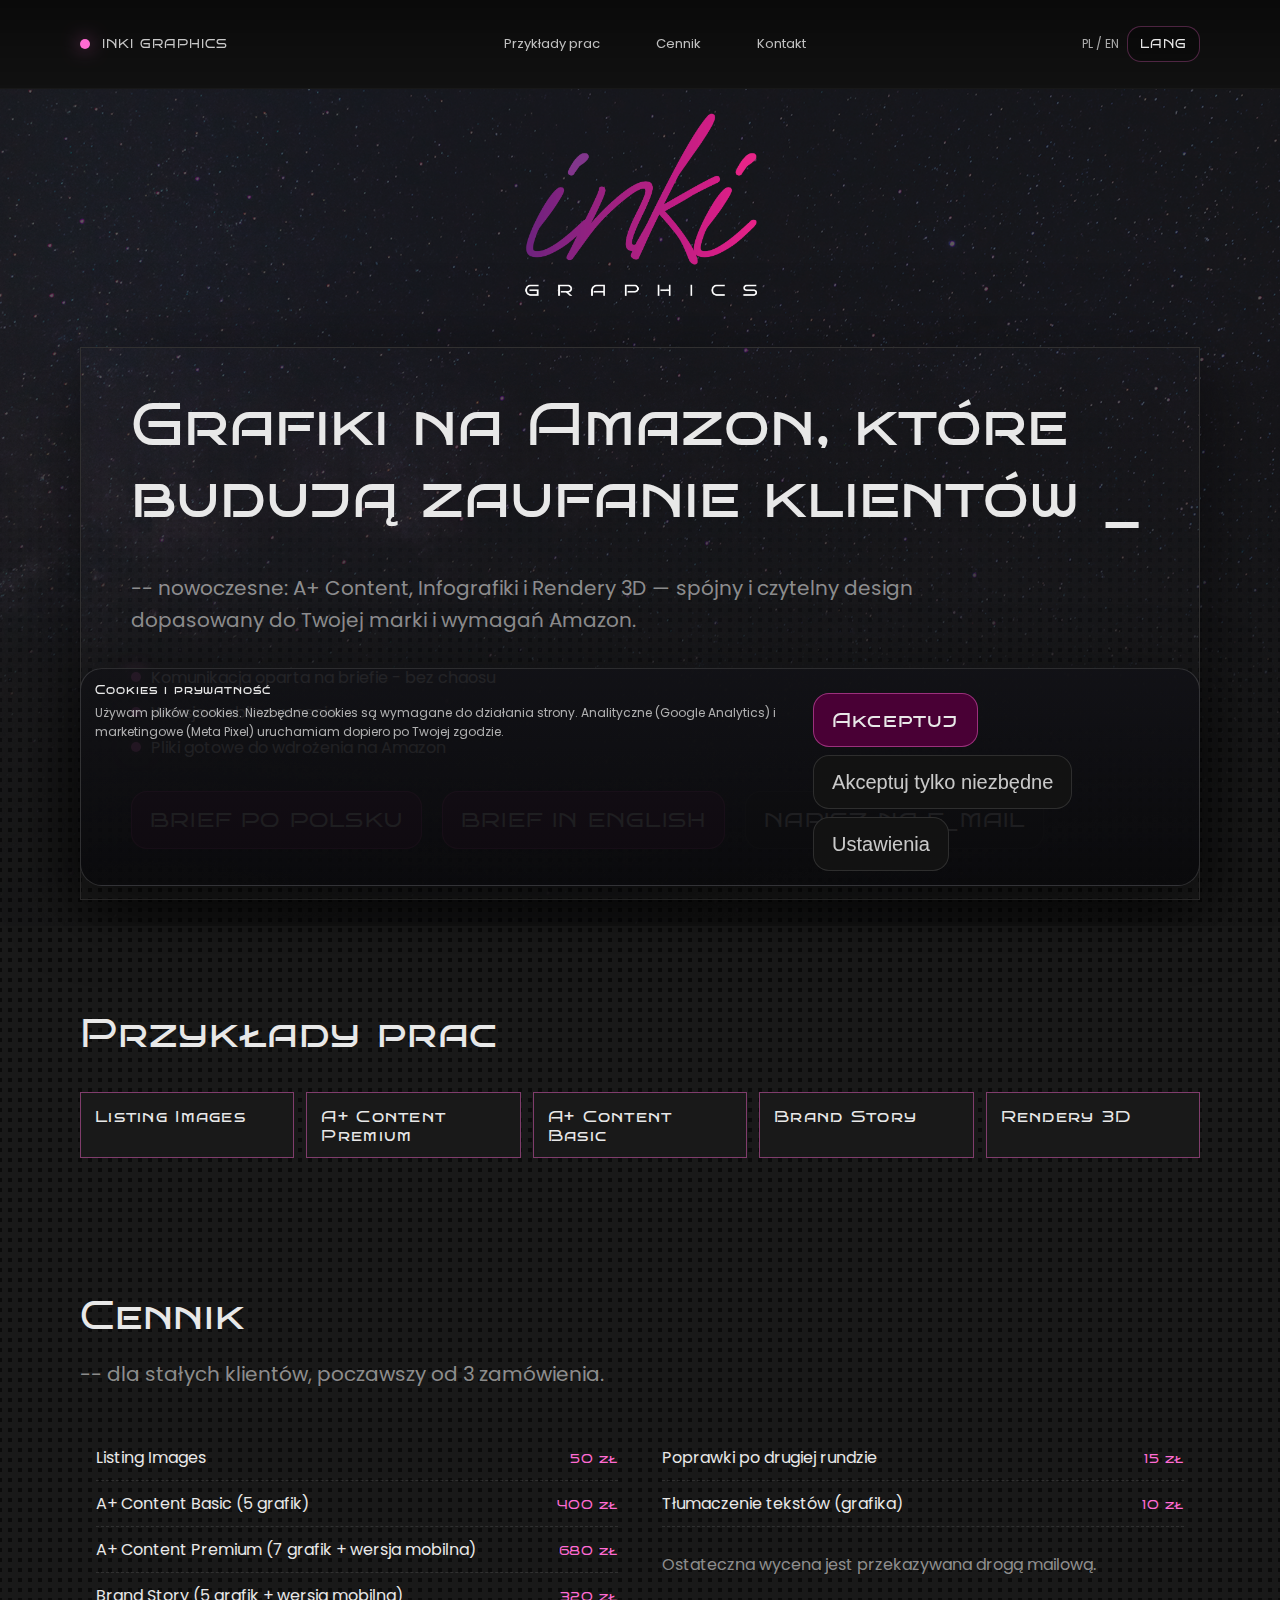
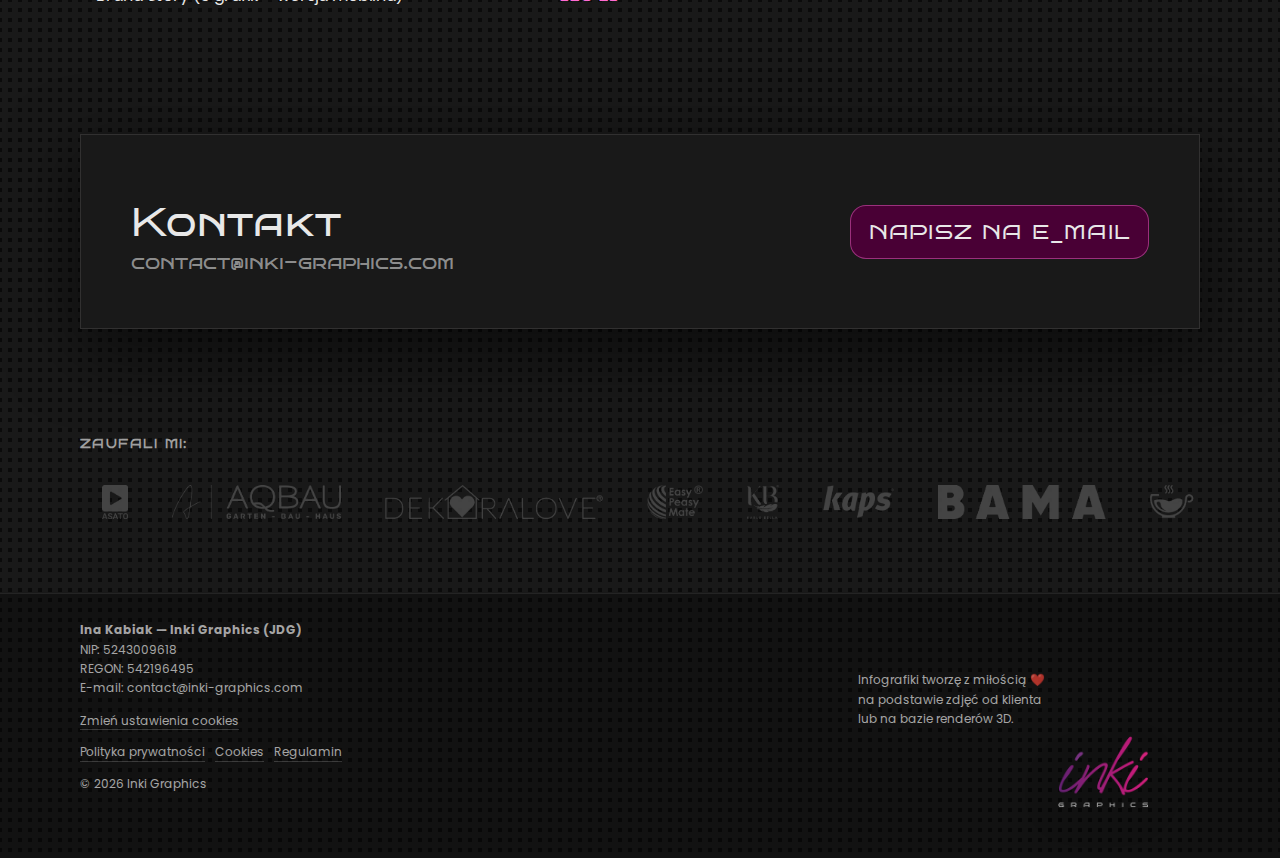
<file: index.html>
<!doctype html>
<html lang="pl">
<head>
  <meta charset="utf-8" />
  <meta name="viewport" content="width=device-width,initial-scale=1" />
  <title>Inki Graphics — Amazon A+ Content, infografiki, 3D rendery</title>
  <meta name="description" content="Grafiki na Amazon, które budują zaufanie klientów. A+ Content, infografiki i rendery 3D." />
  <link rel="icon" href="assets/img/favicon.ico" sizes="any">
  <link rel="preconnect" href="https://fonts.googleapis.com">
  <link rel="preconnect" href="https://fonts.gstatic.com" crossorigin>
  <link href="https://fonts.googleapis.com/css2?family=Bruno+Ace+SC&family=Poppins:wght@300;400;500;600&display=swap" rel="stylesheet">
  <link rel="stylesheet" href="assets/css/styles.css" />
</head>

<body>
  <a class="skip-link" href="#main">Przejdź do treści</a>

  <header class="header">
    <div class="container header__inner">
      <a class="brand-mini" href="index.html" aria-label="Inki Graphics">
        <span class="brand-mini__mark" aria-hidden="true"></span>
        <span class="brand-mini__text">INKI GRAPHICS</span>
      </a>

      <nav class="nav" aria-label="Nawigacja">
        <a href="#portfolio" data-nav="nav_portfolio"></a>
        <a href="#pricing" data-nav="nav_pricing"></a>
        <a href="#contact" data-nav="nav_contact"></a>
      </nav>

  

      <div class="mobile-menu" id="mobileMenu" aria-hidden="true">
  <a href="#portfolio" data-nav="nav_portfolio"></a>
  <a href="#pricing" data-nav="nav_pricing"></a>
  <a href="#contact" data-nav="nav_contact"></a>
  </div>

      <div class="lang-switch">
        <span class="lang-pill">PL / EN</span>
        <button class="lang-btn" id="langBtn" type="button" aria-label="Switch language">
          LANG
        </button>
      </div>

      <button class="burger" id="burgerBtn" type="button" aria-label="Open menu" aria-expanded="false" aria-controls="mobileMenu">
    <span></span><span></span><span></span>
    </button>
    </div>

    

  </header>

  

  <main id="main">
    <section class="hero">
      <div class="container grid">
        <div class="card hero__left">
          <div class="logo-slot" aria-label="Logo placeholder">
            <!-- replace assets/img/logo.png with your file (158×200) -->
            <img src="assets/img/logo.png" alt="Inki Graphics logo" />
          </div>

          <h1 class="h1">
            <span data-i18n-hero-h1></span><span class="accent" data-i18n-hero-h1-accent></span>
          </h1>

          <p class="p" data-i18n="hero_p"></p>

          <ul class="bullets" aria-label="Benefits">
            <li><span class="dot" aria-hidden="true"></span><span data-i18n="hero_b1"></span></li>
            <li><span class="dot" aria-hidden="true"></span><span data-i18n="hero_b2"></span></li>
            <li><span class="dot" aria-hidden="true"></span><span data-i18n="hero_b3"></span></li>
          </ul>

          <div class="cta" role="group" aria-label="Call to action">
            <a class="btn btn-primary" href="https://docs.google.com/forms/d/e/1FAIpQLSeSgmNYqux5b6YD2_gtGvj76GYo_bk4DDSrkJ9DECMHrarD_g/viewform" target="_blank" rel="noopener" data-i18n="cta_brief_pl"></a>
            <a class="btn btn-primary" href="https://docs.google.com/forms/d/e/1FAIpQLSck-gm9dc-D1p2pqiIs9N8lb1b7Z0pAxH-4soUWN3oXBo-AQg/viewform" target="_blank" rel="noopener" data-i18n="cta_brief_en"></a>
            <a class="btn btn-ghost" href="mailto:contact@inki-graphics.com" data-i18n="cta_email"></a>
          </div>
        </div>
      </div>
    </section> 

    <section class="section" id="portfolio">
      <div class="container">
        <div class="section__head">
          <div>
            <h2 class="h2" data-i18n="portfolio_h2"></h2>
            <!--<div class="small" data-i18n="portfolio_small"></div>-->
          </div>
        </div>

        <div class="portfolio-grid" role="list">
          <div class="tile" role="listitem" tabindex="0" data-portfolio-tile="listing">
            <div class="tile__title">Listing Images</div>
          </div>

          <div class="tile" role="listitem" tabindex="0" data-portfolio-tile="aplus_premium">
            <div class="tile__title">Content A+ Premium</div>
          </div>

          <div class="tile" role="listitem" tabindex="0" data-portfolio-tile="aplus_basic">
            <div class="tile__title">Content A+ Basic</div>
          </div>

          <div class="tile" role="listitem" tabindex="0" data-portfolio-tile="brand_story">
            <div class="tile__title">Brand Story</div>
          </div>

          <div class="tile" role="listitem" tabindex="0" data-portfolio-tile="renders_3d">
            <div class="tile__title">3D rendery</div>
          </div>
        </div>
      </div>
    </section>

    <section class="section" id="pricing">
      <div class="container">
        <div class="section__head">
          <div>
            <h2 class="h2" data-i18n="pricing_h2"></h2>
            <div class="small" data-i18n="pricing_small"></div>
          </div>
        </div>

        <div class="prices">
          <div class="price-card">
            <div class="price-line">
              <span class="price-name" data-i18n="price_listing"></span>
              <span class="price-val">50 zł</span>
            </div>
            <div class="price-line">
              <span class="price-name" data-i18n="price_aplus_basic"></span>
              <span class="price-val">400 zł</span>
            </div>
            <div class="price-line">
              <span class="price-name" data-i18n="price_aplus_premium"></span>
              <span class="price-val">680 zł</span>
            </div>
            <div class="price-line">
              <span class="price-name" data-i18n="price_brand_story"></span>
              <span class="price-val">320 zł</span>
            </div>
          </div>

          <div class="price-card">
            <div class="price-line">
              <span class="price-name" data-i18n="price_fixes"></span>
              <span class="price-val">15 zł</span>
            </div>
            <div class="price-line">
              <span class="price-name" data-i18n="price_translation"></span>
              <span class="price-val">10 zł</span>
            </div>

            <p class="p" style="margin:0">
              <span class="accent-note" data-i18n="pricing_note"></span>
            </p>
          </div>
        </div>
      </div>
    </section>

    <section class="section" id="contact">
      <div class="container">
        <div class="card contact">
          <div>
            <h2 class="h2" data-i18n="contact_h2"></h2>
            <p class="p" data-i18n="contact_p" style="margin:0 0 20px"></p>
          </div>
          <a class="btn btn-primary" href="mailto:mailto:contact@inki-graphics.com" data-i18n="contact_btn"></a>
        </div>
      </div>
    </section>

    <section class="clients" aria-label="Logotypy klientów">
  <div class="container">
    <h2 class="clients__kicker" data-i18n="firms"></h2>

    <div class="ticker" role="region" aria-label="Biegnąca lista logotypów">
      <div class="ticker__mask">
        <div class="ticker__track">
          <!-- SET #1 -->
          <img class="ticker__logo" src="assets/img/clients/client-1.png" alt="Client 1">
          <img class="ticker__logo" src="assets/img/clients/client-2.png" alt="Client 2">
          <img class="ticker__logo" src="assets/img/clients/client-3.png" alt="Client 3">
          <img class="ticker__logo" src="assets/img/clients/client-4.png" alt="Client 4">
          <img class="ticker__logo" src="assets/img/clients/client-5.png" alt="Client 5">
          <img class="ticker__logo" src="assets/img/clients/client-6.png" alt="Client 6">
          <img class="ticker__logo" src="assets/img/clients/client-7.png" alt="Client 7">
          <img class="ticker__logo" src="assets/img/clients/client-8.png" alt="Client 8">
          <img class="ticker__logo" src="assets/img/clients/client-9.png" alt="Client 9">
          <img class="ticker__logo" src="assets/img/clients/client-10.png" alt="Client 10">
          <img class="ticker__logo" src="assets/img/clients/client-11.png" alt="Client 11">

          <!-- SET #2 (точная копия, для бесконечной прокрутки) -->
          <img class="ticker__logo" src="assets/img/clients/client-1.png" alt="" aria-hidden="true">
          <img class="ticker__logo" src="assets/img/clients/client-2.png" alt="" aria-hidden="true">
          <img class="ticker__logo" src="assets/img/clients/client-3.png" alt="" aria-hidden="true">
          <img class="ticker__logo" src="assets/img/clients/client-4.png" alt="" aria-hidden="true">
          <img class="ticker__logo" src="assets/img/clients/client-5.png" alt="" aria-hidden="true">
          <img class="ticker__logo" src="assets/img/clients/client-6.png" alt="" aria-hidden="true">
          <img class="ticker__logo" src="assets/img/clients/client-7.png" alt="" aria-hidden="true">
          <img class="ticker__logo" src="assets/img/clients/client-8.png" alt="" aria-hidden="true">
          <img class="ticker__logo" src="assets/img/clients/client-9.png" alt="" aria-hidden="true">
          <img class="ticker__logo" src="assets/img/clients/client-10.png" alt="" aria-hidden="true">
          <img class="ticker__logo" src="assets/img/clients/client-11.png" alt="" aria-hidden="true">
        </div>
      </div>
    </div>
  </div>
</section>


    <footer class="footer">
      <div class="container footer__grid">
        <div>
          <p style="margin:0 0 10px">
            <strong data-i18n="footer_company"></strong><br/>
            <span data-i18n="footer_nip"></span><br/>
            <span data-i18n="footer_regon"></span><br/>
            <span data-i18n="footer_email"></span>
          </p>

          <a href="#" data-open-cookie-settings data-i18n="footer_cookie_settings"></a>

          <div class="legal-links">
            <a href="privacy.html" data-i18n="legal_privacy"></a>
            <a href="cookies.html" data-i18n="legal_cookies"></a>
            <a href="terms.html" data-i18n="legal_terms"></a>
          </div>

          <p style="margin:12px 0 0">© <span id="y"></span> Inki Graphics</p>
        </div>

        <div class="footer__right">
  <p style="margin: 50px 0 0 100px;max-width: 200px;" data-i18n="footer_note"></p>
  <img class="footer__logo" src="assets/img/logo.png" alt="Inki Graphics logo">
</div>
      </div>
    </footer>
  </main>

  <!-- Portfolio Modal -->
  <div class="modal" id="portfolioModal" data-modal aria-hidden="true" role="dialog" aria-modal="true">
    <div class="modal__panel" role="document">
      <div class="modal__head">
        <div class="modal__title" id="portfolioModalTitle">Przykłady prac</div>
        <button class="modal__close" id="modalCloseBtn" type="button" data-i18n="modal_close"></button>
      </div>
      <div class="modal__body">
  <div class="portfolio-gallery" id="portfolioGallery" aria-label="Portfolio gallery"></div>
</div>
    </div>
  </div>

  <!-- Cookie Banner -->
  <div class="cookie" id="cookieBanner" aria-live="polite">
    <div class="cookie__panel">
      <div class="cookie__row">
        <div>
          <p class="cookie__title" data-cookie-title></p>
          <p class="cookie__text" data-cookie-text></p>
        </div>
        <div class="cookie__actions">
          <button class="btn btn-primary" id="cookieAccept" type="button" data-cookie-accept></button>
          <button class="btn btn-ghost" id="cookieNecessary" type="button" data-cookie-necessary></button>
          <button class="btn btn-ghost" id="cookieSettings" type="button" data-cookie-settings></button>
        </div>
      </div>
    </div>
  </div>

  <!-- Cookie Settings Modal -->
  <div class="modal" id="cookieSettingsModal" data-modal aria-hidden="true" role="dialog" aria-modal="true">
    <div class="modal__panel" role="document">
      <div class="modal__head">
        <div class="modal__title" data-cookie-settings-title></div>
        <button class="modal__close" id="cookieSettingsClose" type="button" data-i18n="modal_close"></button>
      </div>
      <div class="modal__body">
        <div class="toggles">
          <div class="toggle">
            <div>
              <div data-toggle-necessary-label></div>
              <small data-toggle-necessary-desc></small>
            </div>
            <div class="switch">
              <input type="checkbox" checked disabled aria-label="Necessary cookies always on" />
            </div>
          </div>

          <div class="toggle">
            <div>
              <div data-toggle-analytics-label></div>
              <small data-toggle-analytics-desc></small>
            </div>
            <div class="switch">
              <input id="toggleAnalytics" type="checkbox" aria-label="Analytics cookies" />
            </div>
          </div>

          <div class="toggle">
            <div>
              <div data-toggle-marketing-label></div>
              <small data-toggle-marketing-desc></small>
            </div>
            <div class="switch">
              <input id="toggleMarketing" type="checkbox" aria-label="Marketing cookies" />
            </div>
          </div>
        </div>

        <hr class="sep">

        <button class="btn btn-primary" id="cookieSaveBtn" type="button" data-cookie-save></button>
      </div>
    </div>
  </div>

  <script>
    document.getElementById("y").textContent = new Date().getFullYear();
  </script>
  <div class="zoom" id="zoomOverlay" aria-hidden="true" role="dialog" aria-modal="true">
  <img class="zoom__img" id="zoomImg" alt="Zoomed portfolio image">
  </div>
  <script src="assets/js/main.js"></script>


</body>
</html>
</file>
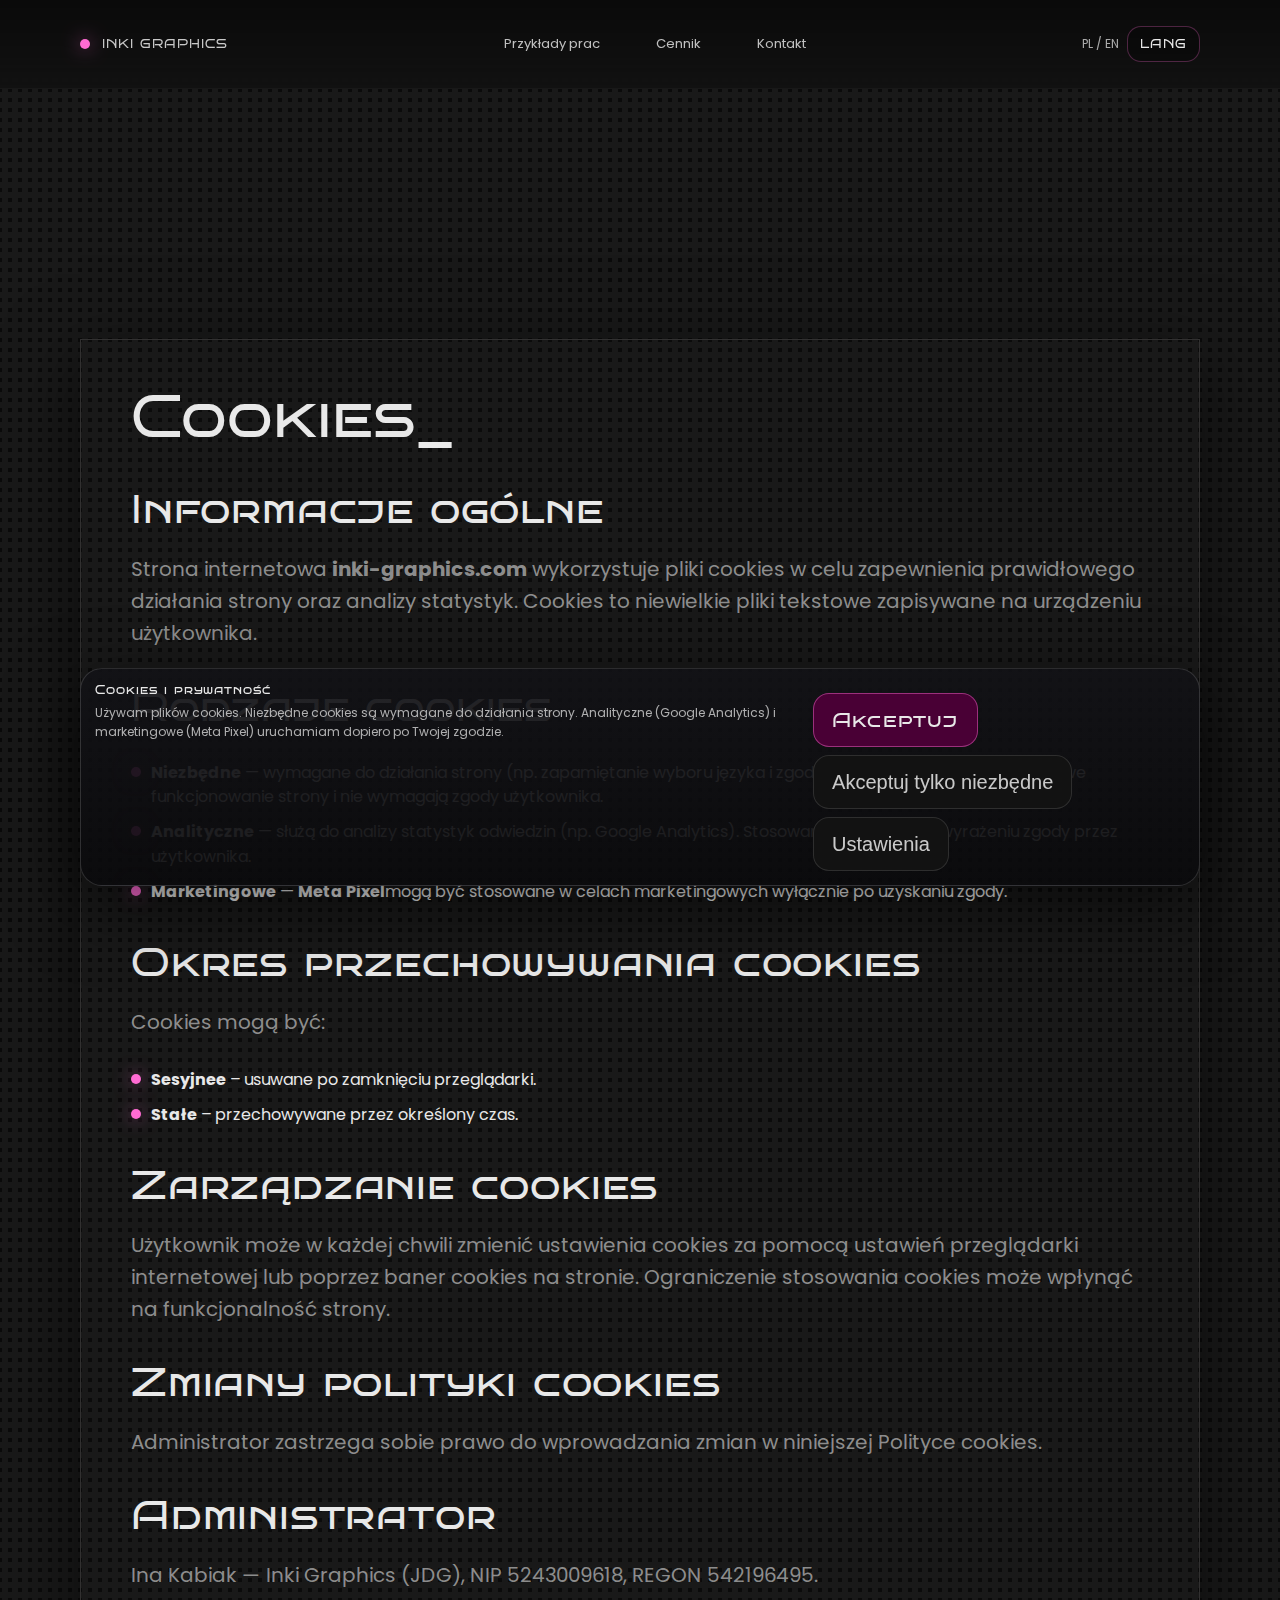
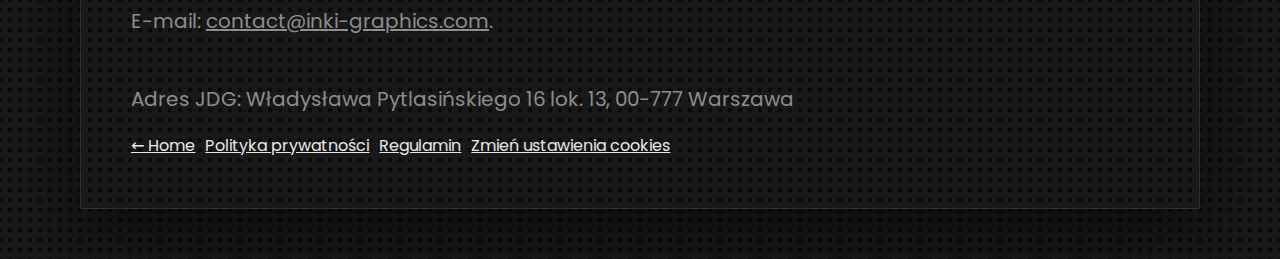
<file: cookies.html>
<!doctype html>
<html lang="pl">
<head>
  <meta charset="utf-8" />
  <meta name="viewport" content="width=device-width,initial-scale=1" />
  <title>Cookies — Inki Graphics</title>

  <link rel="preconnect" href="https://fonts.googleapis.com">
  <link rel="preconnect" href="https://fonts.gstatic.com" crossorigin>
  <link href="https://fonts.googleapis.com/css2?family=Bruno+Ace+SC&family=Poppins:wght@300;400;500;600&display=swap" rel="stylesheet">
  <link rel="stylesheet" href="assets/css/styles.css" />
  <link rel="icon" href="assets/img/favicon.ico" sizes="any">
</head>

<body data-page="cookies">
  <header class="header">
    <div class="container header__inner">
      <a class="brand-mini" href="index.html" aria-label="Inki Graphics">
        <span class="brand-mini__mark" aria-hidden="true"></span>
        <span class="brand-mini__text">INKI GRAPHICS</span>
      </a>

      <nav class="nav" aria-label="Navigation">
        <a href="index.html#portfolio" data-nav="nav_portfolio"></a>
        <a href="index.html#pricing" data-nav="nav_pricing"></a>
        <a href="index.html#contact" data-nav="nav_contact"></a>
      </nav>

      <div class="lang-switch">
        <span class="lang-pill">PL / EN</span>
        <button class="lang-btn" id="langBtn" type="button">LANG</button>
      </div>
    </div>
  </header>

  <main class="section">
    <div class="container">
      <div class="card hero__left">
        <h1 class="h1" style="margin-bottom:6px" data-legal-title>Cookies</h1>

        <div id="legalContent"></div>

        <div class="legal-links" style="margin-top:18px">
          <a href="index.html">← Home</a>
          <a href="privacy.html" data-i18n="legal_privacy"></a>
          <a href="terms.html" data-i18n="legal_terms"></a>
          <a href="#" data-open-cookie-settings data-i18n="footer_cookie_settings"></a>
        </div>
      </div>
    </div>
  </main>

  <!-- Cookie banner + settings modal -->
  <div class="cookie" id="cookieBanner" aria-live="polite">
    <div class="cookie__panel">
      <div class="cookie__row">
        <div>
          <p class="cookie__title" data-cookie-title></p>
          <p class="cookie__text" data-cookie-text></p>
        </div>
        <div class="cookie__actions">
          <button class="btn btn-primary" id="cookieAccept" type="button" data-cookie-accept></button>
          <button class="btn btn-ghost" id="cookieNecessary" type="button" data-cookie-necessary></button>
          <button class="btn btn-ghost" id="cookieSettings" type="button" data-cookie-settings></button>
        </div>
      </div>
    </div>
  </div>

  <div class="modal" id="cookieSettingsModal" data-modal aria-hidden="true" role="dialog" aria-modal="true">
    <div class="modal__panel" role="document">
      <div class="modal__head">
        <div class="modal__title" data-cookie-settings-title></div>
        <button class="modal__close" id="cookieSettingsClose" type="button" data-i18n="modal_close"></button>
      </div>
      <div class="modal__body">
        <div class="toggles">
          <div class="toggle">
            <div>
              <div data-toggle-necessary-label></div>
              <small data-toggle-necessary-desc></small>
            </div>
            <div class="switch">
              <input type="checkbox" checked disabled />
            </div>
          </div>

          <div class="toggle">
            <div>
              <div data-toggle-analytics-label></div>
              <small data-toggle-analytics-desc></small>
            </div>
            <div class="switch">
              <input id="toggleAnalytics" type="checkbox" />
            </div>
          </div>

          <div class="toggle">
            <div>
              <div data-toggle-marketing-label></div>
              <small data-toggle-marketing-desc></small>
            </div>
            <div class="switch">
              <input id="toggleMarketing" type="checkbox" />
            </div>
          </div>
        </div>

        <hr class="sep">
        <button class="btn btn-primary" id="cookieSaveBtn" type="button" data-cookie-save></button>
      </div>
    </div>
  </div>

  <script>
    window.__LEGAL = {
      pl: `
        <h2 class="h2">Informacje ogólne</h2>
        <p class="p">
          Strona internetowa <strong>inki-graphics.com</strong> wykorzystuje pliki cookies w celu zapewnienia prawidłowego działania strony oraz analizy statystyk.
          Cookies to niewielkie pliki tekstowe zapisywane na urządzeniu użytkownika.
        </p>

        <h2 class="h2">Rodzaje cookies</h2>
        <ul class="bullets">
          <li><span class="dot"></span><span><strong>Niezbędne</strong> — wymagane do działania strony (np. zapamiętanie wyboru języka i zgody cookies). Zapewniają prawidłowe funkcjonowanie strony i nie wymagają zgody użytkownika.</span></li>
          <li><span class="dot"></span><span><strong>Analityczne</strong> — służą do analizy statystyk odwiedzin (np. Google Analytics). Stosowane wyłącznie po wyrażeniu zgody przez użytkownika.</span></li>
          <li><span class="dot"></span><span><strong>Marketingowe</strong> — <strong>Meta Pixel</strong>mogą być stosowane w celach marketingowych wyłącznie po uzyskaniu zgody.</span></li>
        </ul>

        <h2 class="h2">Okres przechowywania cookies</h2>
        <p class="p">Cookies mogą być:</p>
        <ul class="bullets">
          <li><span class="dot"></span><span><strong>Sesyjnee</strong> – usuwane po zamknięciu przeglądarki.</span></li>
          <li><span class="dot"></span><span><strong>Stałe</strong> – przechowywane przez określony czas.</span></li>
        </ul>

        <h2 class="h2">Zarządzanie cookies</h2>
        <p class="p">
          Użytkownik może w każdej chwili zmienić ustawienia cookies za pomocą ustawień przeglądarki internetowej lub poprzez baner cookies na stronie. Ograniczenie stosowania cookies może wpłynąć na funkcjonalność strony.
        </p>

        <h2 class="h2">Zmiany polityki cookies</h2>
        <p class="p">
          Administrator zastrzega sobie prawo do wprowadzania zmian w niniejszej Polityce cookies.
        </p>

        <h2 class="h2">Administrator</h2>
        <p class="p">
          Ina Kabiak — Inki Graphics (JDG), NIP 5243009618, REGON 542196495.</p>
          <p class="p">E-mail: <a href="mailto:contact@inki-graphics.com">contact@inki-graphics.com</a>.</p>
          <p class="p"><br><span class="small">Adres JDG: Władysława Pytlasińskiego 16 lok. 13, 00-777 Warszawa</span>
        </p>
      `,
      en: `
        <h2 class="h2">General Information</h2>
<p class="p">
  The website <strong>inki-graphics.com</strong> uses cookies to ensure the proper functioning of the site and to analyze traffic statistics.
  Cookies are small text files stored on the user’s device.
</p>

<h2 class="h2">Types of Cookies</h2>
<ul class="bullets">
  <li><span class="dot"></span><span><strong>Necessary</strong> — required for the website to function properly (e.g., remembering the language selection and cookie consent). They ensure the proper operation of the site and do not require the user’s consent.</span></li>
  <li><span class="dot"></span><span><strong>Analytics</strong> — used to analyze visit statistics (e.g., Google Analytics). Used only after the user has given consent.</span></li>
  <li><span class="dot"></span><span><strong>Marketing</strong> — <strong>Meta Pixel</strong> may be used for marketing purposes only after consent has been obtained.</span></li>
</ul>

<h2 class="h2">Cookie Retention Period</h2>
<p class="p">Cookies may be:</p>
<ul class="bullets">
  <li><span class="dot"></span><span><strong>Session cookies</strong> — deleted when the browser is closed.</span></li>
  <li><span class="dot"></span><span><strong>Persistent cookies</strong> — stored for a specified period of time.</span></li>
</ul>

<h2 class="h2">Managing Cookies</h2>
<p class="p">
  The user may change cookie settings at any time via their web browser settings or through the cookie banner on the website.
  Restricting the use of cookies may affect the functionality of the website.
</p>

<h2 class="h2">Changes to the Cookie Policy</h2>
<p class="p">
  The Administrator reserves the right to make changes to this Cookie Policy.
</p>

<h2 class="h2">Administrator</h2>
<p class="p">
  Ina Kabiak — Inki Graphics (JDG), NIP 5243009618, REGON 542196495.
</p>
<p class="p">
  E-mail: <a href="mailto:contact@inki-graphics.com">contact@inki-graphics.com</a>.
</p>
<p class="p">
  <br><span class="small">JDG address: Władysława Pytlasińskiego 16, Apt. 13, 00-777 Warsaw</span>
</p>
`, 

    };
  </script>

  <script src="assets/js/main.js"></script>
</body>
</html>
</file>
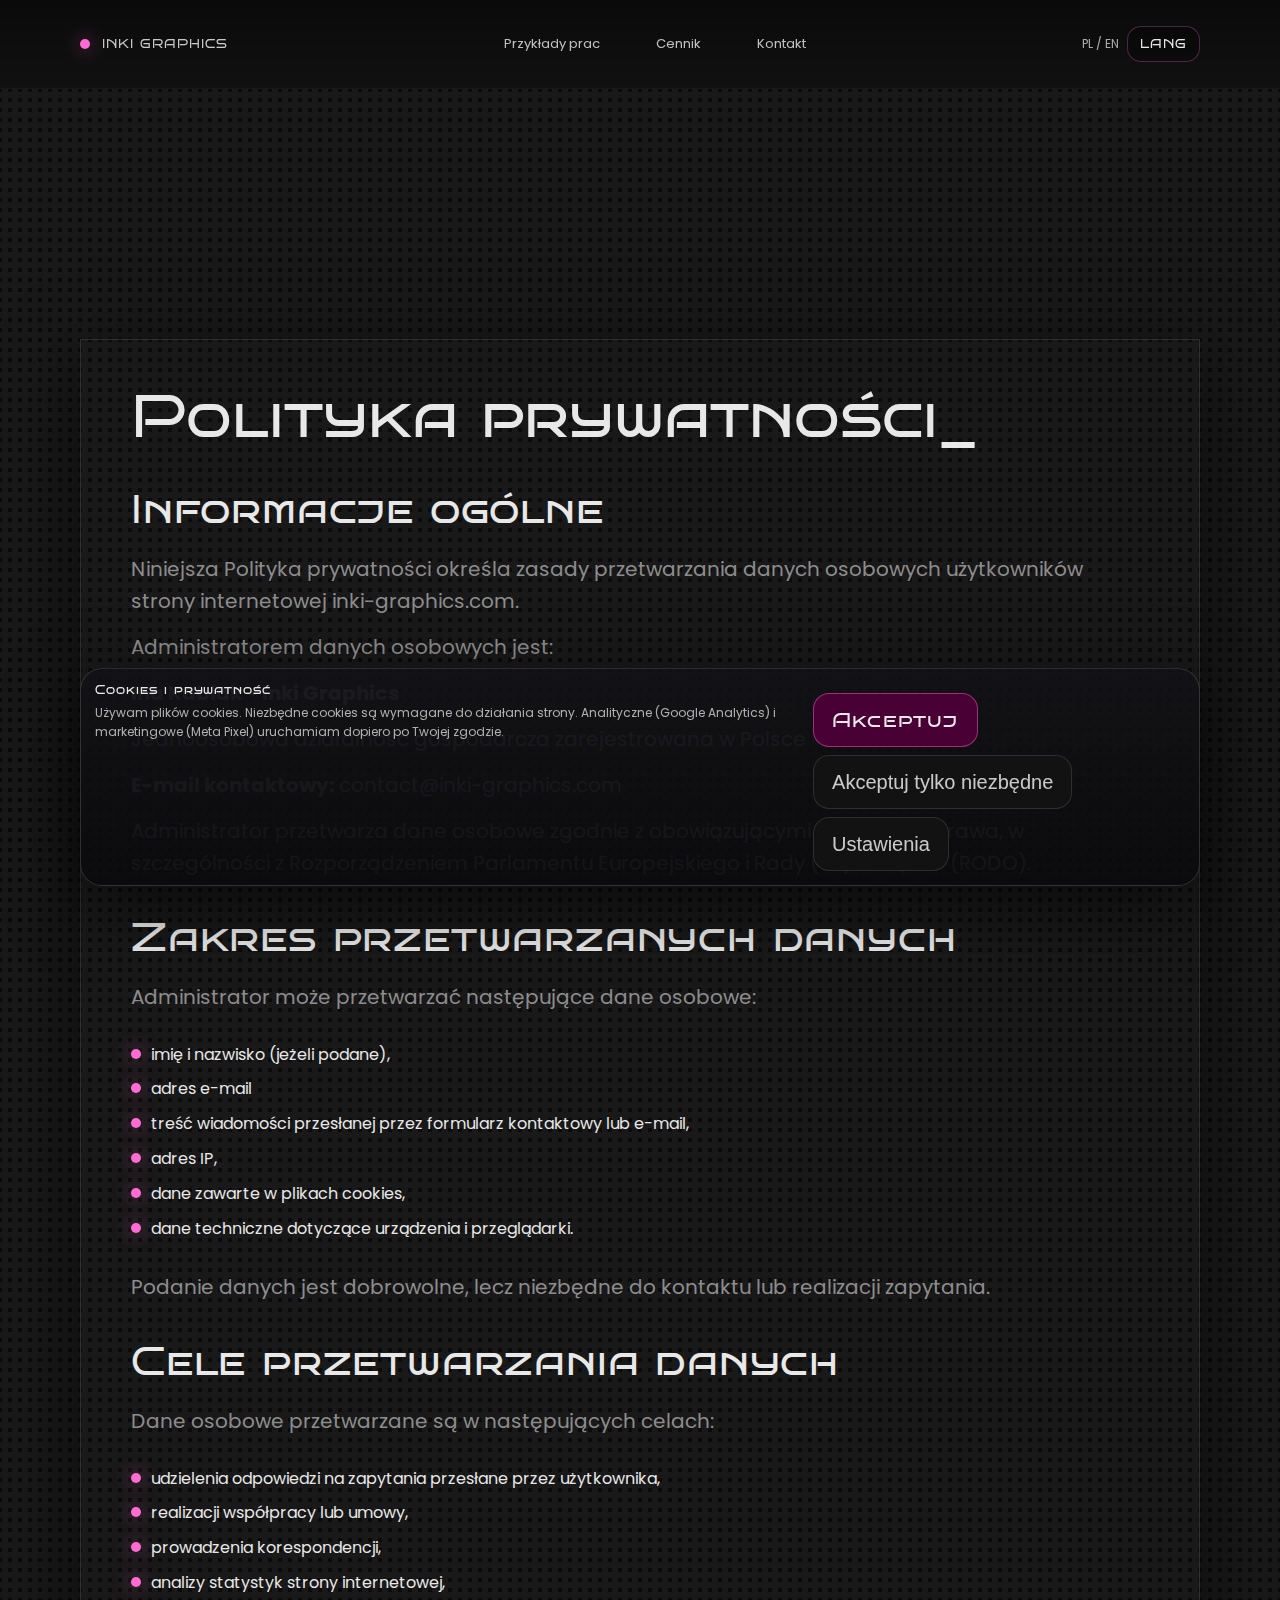
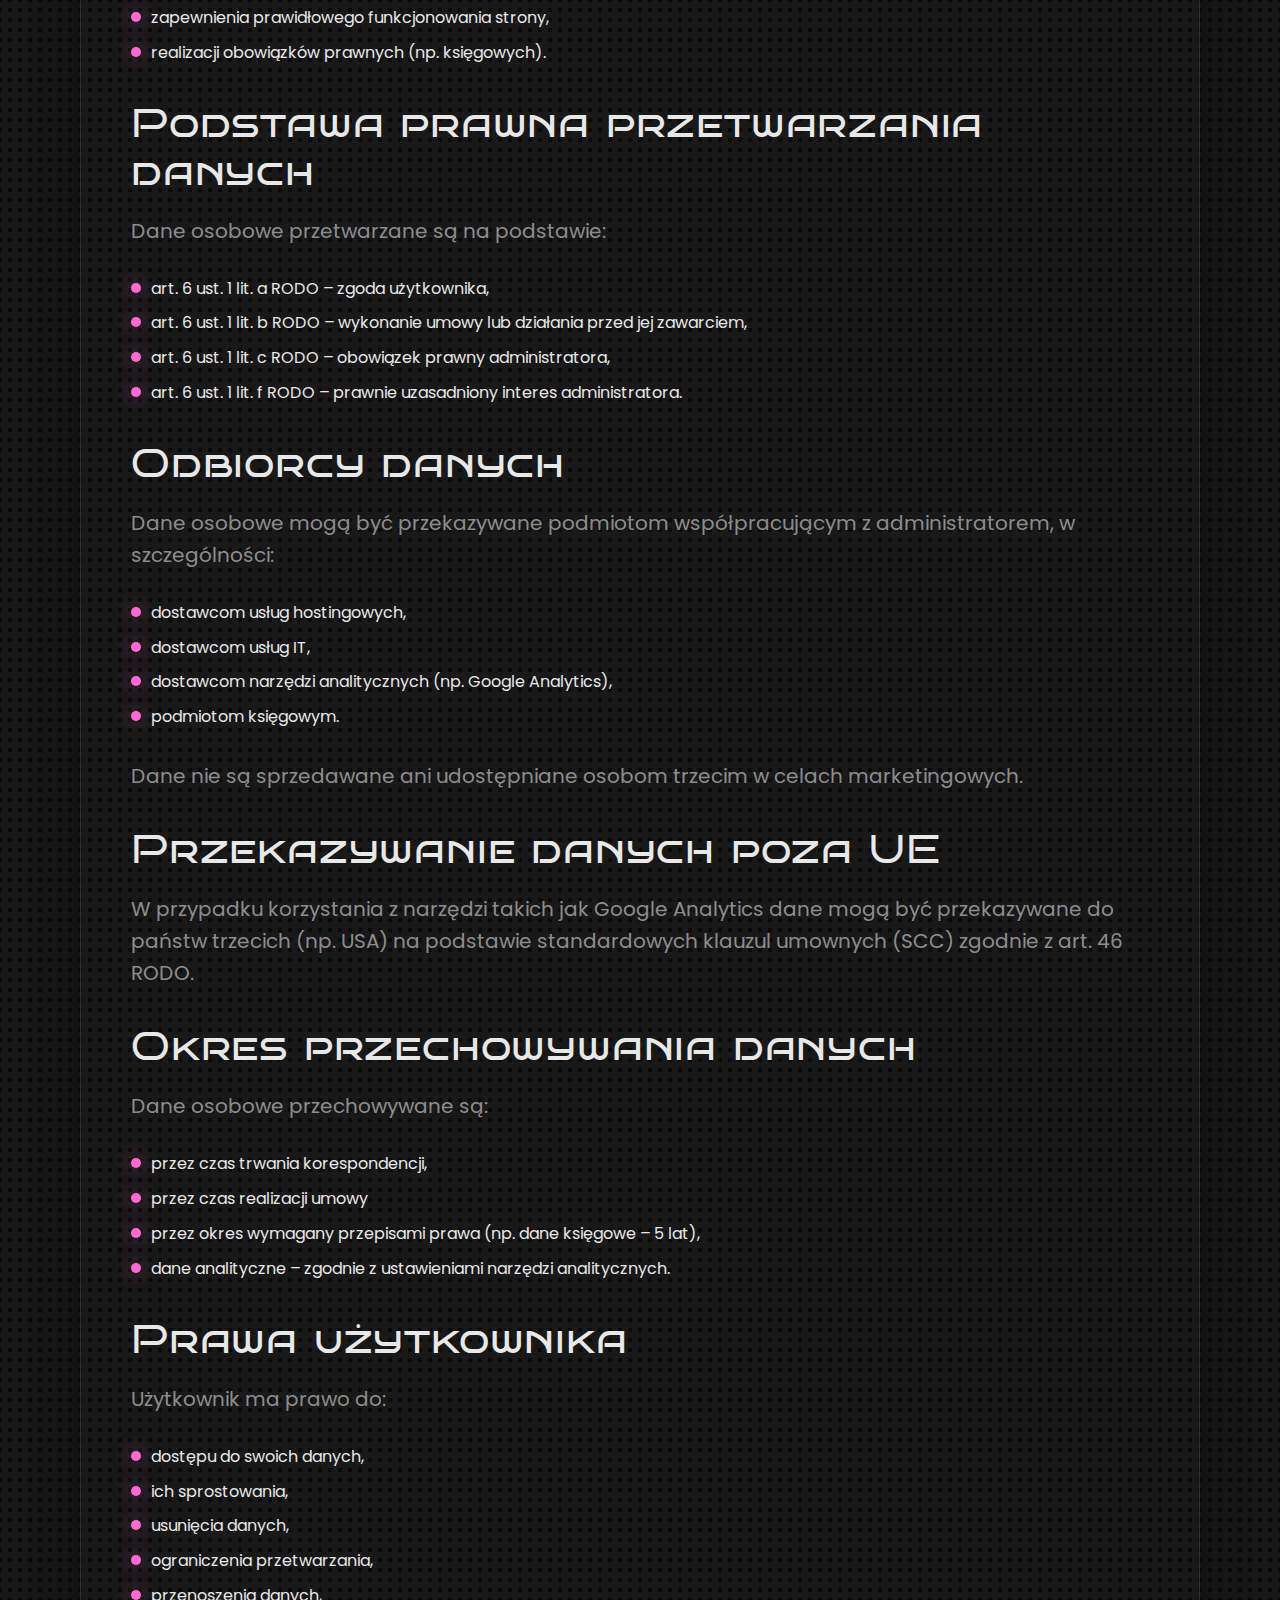
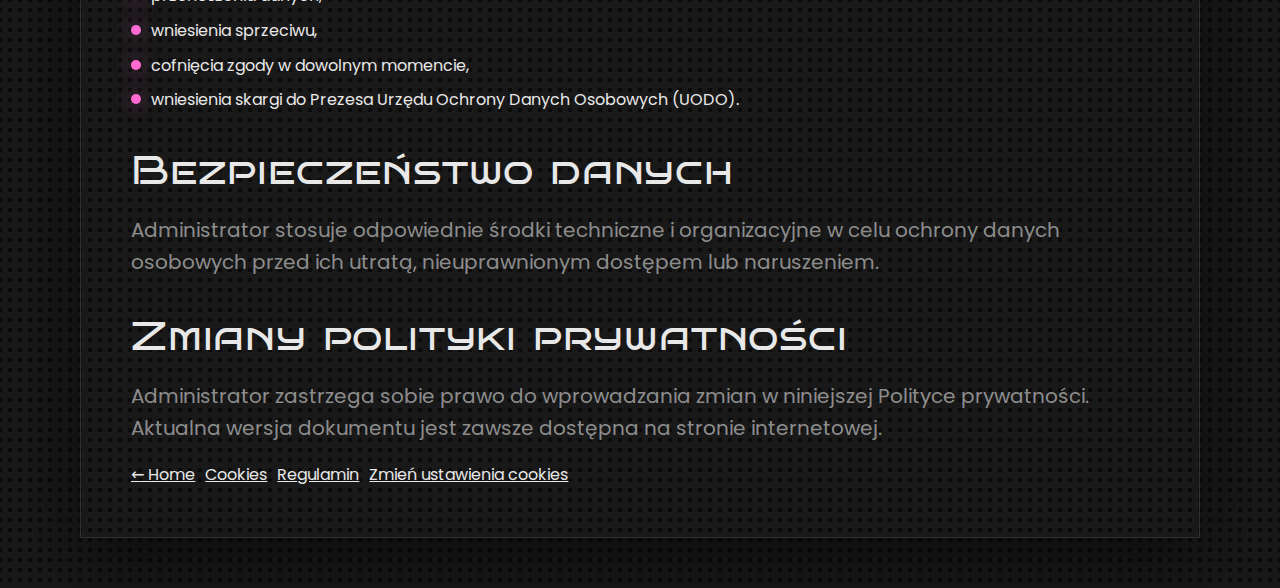
<file: privacy.html>
<!doctype html>
<html lang="pl">
<head>
  <meta charset="utf-8" />
  <meta name="viewport" content="width=device-width,initial-scale=1" />
  <title>Polityka prywatności — Inki Graphics</title>

  <link rel="preconnect" href="https://fonts.googleapis.com">
  <link rel="preconnect" href="https://fonts.gstatic.com" crossorigin>
  <link href="https://fonts.googleapis.com/css2?family=Bruno+Ace+SC&family=Poppins:wght@300;400;500;600&display=swap" rel="stylesheet">
  <link rel="stylesheet" href="assets/css/styles.css" />
  <link rel="icon" href="assets/img/favicon.ico" sizes="any">
</head>

<body data-page="privacy">
  <header class="header">
    <div class="container header__inner">
      <a class="brand-mini" href="index.html" aria-label="Inki Graphics">
        <span class="brand-mini__mark" aria-hidden="true"></span>
        <span class="brand-mini__text">INKI GRAPHICS</span>
      </a>

      <nav class="nav" aria-label="Nawigacja">
        <a href="index.html#portfolio" data-nav="nav_portfolio"></a>
        <a href="index.html#pricing" data-nav="nav_pricing"></a>
        <a href="index.html#contact" data-nav="nav_contact"></a>
      </nav>

      <div class="lang-switch">
        <span class="lang-pill">PL / EN</span>
        <button class="lang-btn" id="langBtn" type="button">LANG</button>
      </div>
    </div>
  </header>

  <main class="section">
    <div class="container">
      <div class="card hero__left">
        <h1 class="h1" style="margin-bottom:6px" data-legal-title>Polityka prywatności</h1>

        <div id="legalContent"></div>

        <div class="legal-links" style="margin-top:18px">
          <a href="index.html">← Home</a>
          <a href="cookies.html" data-i18n="legal_cookies"></a>
          <a href="terms.html" data-i18n="legal_terms"></a>
          <a href="#" data-open-cookie-settings data-i18n="footer_cookie_settings"></a>
        </div>
      </div>
    </div>
  </main>

  <!-- Cookie banner + settings modal (same as index) -->
<!-- Cookie Banner -->
  <div class="cookie" id="cookieBanner" aria-live="polite">
    <div class="cookie__panel">
      <div class="cookie__row">
        <div>
          <p class="cookie__title" data-cookie-title></p>
          <p class="cookie__text" data-cookie-text></p>
        </div>
        <div class="cookie__actions">
          <button class="btn btn-primary" id="cookieAccept" type="button" data-cookie-accept></button>
          <button class="btn btn-ghost" id="cookieNecessary" type="button" data-cookie-necessary></button>
          <button class="btn btn-ghost" id="cookieSettings" type="button" data-cookie-settings></button>
        </div>
      </div>
    </div>
  </div>

  <div class="modal" id="cookieSettingsModal" data-modal aria-hidden="true" role="dialog" aria-modal="true">
    <div class="modal__panel" role="document">
      <div class="modal__head">
        <div class="modal__title" data-cookie-settings-title></div>
        <button class="modal__close" id="cookieSettingsClose" type="button" data-i18n="modal_close"></button>
      </div>
      <div class="modal__body">
        <div class="toggles">
          <div class="toggle">
            <div>
              <div data-toggle-necessary-label></div>
              <small data-toggle-necessary-desc></small>
            </div>
            <div class="switch">
              <input type="checkbox" checked disabled />
            </div>
          </div>

          <div class="toggle">
            <div>
              <div data-toggle-analytics-label></div>
              <small data-toggle-analytics-desc></small>
            </div>
            <div class="switch">
              <input id="toggleAnalytics" type="checkbox" />
            </div>
          </div>

          <div class="toggle">
            <div>
              <div data-toggle-marketing-label></div>
              <small data-toggle-marketing-desc></small>
            </div>
            <div class="switch">
              <input id="toggleMarketing" type="checkbox" />
            </div>
          </div>
        </div>

        <hr class="sep">
        <button class="btn btn-primary" id="cookieSaveBtn" type="button" data-cookie-save></button>
      </div>
    </div>
  </div>

  <script>
    // Minimal PL+EN legal content (rendered by JS depending on language)
    const legal = {
      pl: `
        <h2 class="h2">Informacje ogólne</h2>
        <p class="p">Niniejsza Polityka prywatności określa zasady przetwarzania danych osobowych użytkowników strony internetowej inki-graphics.com.</p>
        <p class="p">Administratorem danych osobowych jest:</p>
        <p class="p"><strong>Ina Kabiak - Inki Graphics</strong></p>
        <p class="p">Jednoosobowa działalność gospodarcza zarejestrowana w Polsce</p>
        <p class="p"><strong>E-mail kontaktowy:</strong> contact@inki-graphics.com</p>
        <p class="p">Administrator przetwarza dane osobowe zgodnie z obowiązującymi przepisami prawa, w szczególności z Rozporządzeniem Parlamentu Europejskiego i Rady (UE) 2016/679 (RODO).</p>

        <h2 class="h2">Zakres przetwarzanych danych</h2>
        <p class="p">
          Administrator może przetwarzać następujące dane osobowe:
        </p>
        <ul class="bullets">
          <li><span class="dot"></span><span>imię i nazwisko (jeżeli podane),</span></li>
          <li><span class="dot"></span><span>adres e-mail</span></li>
          <li><span class="dot"></span><span>treść wiadomości przesłanej przez formularz kontaktowy lub e-mail,</span></li>
          <li><span class="dot"></span><span>adres IP,</span></li>
          <li><span class="dot"></span><span>dane zawarte w plikach cookies,</span></li>
          <li><span class="dot"></span><span>dane techniczne dotyczące urządzenia i przeglądarki.</span></li>
        </ul>
        <p class="p"> Podanie danych jest dobrowolne, lecz niezbędne do kontaktu lub realizacji zapytania.</p>
        
        <h2 class="h2">Cele przetwarzania danych</h2>
        <p class="p">
          Dane osobowe przetwarzane są w następujących celach:
        </p>
        <ul class="bullets">
          <li><span class="dot"></span><span>udzielenia odpowiedzi na zapytania przesłane przez użytkownika,</span></li>
          <li><span class="dot"></span><span>realizacji współpracy lub umowy,</span></li>
          <li><span class="dot"></span><span>prowadzenia korespondencji,</span></li>
          <li><span class="dot"></span><span>analizy statystyk strony internetowej,</span></li>
          <li><span class="dot"></span><span>zapewnienia prawidłowego funkcjonowania strony,</span></li>
          <li><span class="dot"></span><span>realizacji obowiązków prawnych (np. księgowych).</span></li>
        </ul>

        <h2 class="h2">Podstawa prawna przetwarzania danych</h2>
        <p class="p">
          Dane osobowe przetwarzane są na podstawie:
        </p>
        <ul class="bullets">
          <li><span class="dot"></span><span>art. 6 ust. 1 lit. a RODO – zgoda użytkownika,</span></li>
          <li><span class="dot"></span><span>art. 6 ust. 1 lit. b RODO – wykonanie umowy lub działania przed jej zawarciem,</span></li>
          <li><span class="dot"></span><span>art. 6 ust. 1 lit. c RODO – obowiązek prawny administratora,</span></li>
          <li><span class="dot"></span><span>art. 6 ust. 1 lit. f RODO – prawnie uzasadniony interes administratora.</span></li>
        </ul>

        <h2 class="h2">Odbiorcy danych</h2>
        <p class="p">Dane osobowe mogą być przekazywane podmiotom współpracującym z administratorem, w szczególności:</p>
        <ul class="bullets">
          <li><span class="dot"></span><span>dostawcom usług hostingowych,</span></li>
          <li><span class="dot"></span><span>dostawcom usług IT,</span></li>
          <li><span class="dot"></span><span>dostawcom narzędzi analitycznych (np. Google Analytics),</span></li>
          <li><span class="dot"></span><span>podmiotom księgowym.</span></li>
        </ul>
        <p class="p">Dane nie są sprzedawane ani udostępniane osobom trzecim w celach marketingowych.</p>

        <h2 class="h2">Przekazywanie danych poza UE</h2>
        <p class="p">W przypadku korzystania z narzędzi takich jak Google Analytics dane mogą być przekazywane do państw trzecich (np. USA) na podstawie standardowych klauzul umownych (SCC) zgodnie z art. 46 RODO.</p>

        <h2 class="h2">Okres przechowywania danych</h2>
        <p class="p">
          Dane osobowe przechowywane są:
        </p>
        <ul class="bullets">
          <li><span class="dot"></span><span>przez czas trwania korespondencji,</span></li>
          <li><span class="dot"></span><span>przez czas realizacji umowy</span></li>
          <li><span class="dot"></span><span>przez okres wymagany przepisami prawa (np. dane księgowe – 5 lat),</span></li>
          <li><span class="dot"></span><span>dane analityczne – zgodnie z ustawieniami narzędzi analitycznych.</span></li>
        </ul>

        <h2 class="h2">Prawa użytkownika</h2>
        <p class="p">
          Użytkownik ma prawo do:
        </p>
        <ul class="bullets">
          <li><span class="dot"></span><span>dostępu do swoich danych,</span></li>
          <li><span class="dot"></span><span>ich sprostowania,</span></li>
          <li><span class="dot"></span><span>usunięcia danych,</span></li>
          <li><span class="dot"></span><span>ograniczenia przetwarzania,</span></li>
          <li><span class="dot"></span><span>przenoszenia danych,</span></li>
          <li><span class="dot"></span><span>wniesienia sprzeciwu,</span></li>
          <li><span class="dot"></span><span>cofnięcia zgody w dowolnym momencie,</span></li>
          <li><span class="dot"></span><span>wniesienia skargi do Prezesa Urzędu Ochrony Danych Osobowych (UODO).</span></li>
        </ul>

        <h2 class="h2">Bezpieczeństwo danych</h2>
        <p class="p">
        Administrator stosuje odpowiednie środki techniczne i organizacyjne w celu ochrony danych osobowych przed ich utratą, nieuprawnionym dostępem lub naruszeniem.
        </p>

        <h2 class="h2">Zmiany polityki prywatności</h2>
        <p class="p">
        Administrator zastrzega sobie prawo do wprowadzania zmian w niniejszej Polityce prywatności. Aktualna wersja dokumentu jest zawsze dostępna na stronie internetowej.
        </p>

      `,
      en: `
        <h2 class="h2">General Information</h2>
<p class="p">This Privacy Policy sets out the rules for processing the personal data of users of the inki-graphics.com website.</p>
<p class="p">The data controller is:</p>
<p class="p"><strong>Ina Kabiak - Inki Graphics</strong></p>
<p class="p">A sole proprietorship registered in Poland</p>
<p class="p"><strong>Contact email:</strong> contact@inki-graphics.com</p>
<p class="p">The Controller processes personal data in accordance with applicable laws, in particular Regulation (EU) 2016/679 of the European Parliament and of the Council (GDPR).</p>

<h2 class="h2">Scope of Processed Data</h2>
<p class="p">
  The Controller may process the following personal data:
</p>
<ul class="bullets">
  <li><span class="dot"></span><span>first and last name (if provided),</span></li>
  <li><span class="dot"></span><span>email address,</span></li>
  <li><span class="dot"></span><span>the content of the message sent via the contact form or email,</span></li>
  <li><span class="dot"></span><span>IP address,</span></li>
  <li><span class="dot"></span><span>data contained in cookies,</span></li>
  <li><span class="dot"></span><span>technical data about the device and browser.</span></li>
</ul>
<p class="p">Providing data is voluntary, but necessary to contact the Controller or handle an inquiry.</p>

<h2 class="h2">Purposes of Data Processing</h2>
<p class="p">
  Personal data is processed for the following purposes:
</p>
<ul class="bullets">
  <li><span class="dot"></span><span>responding to inquiries submitted by the user,</span></li>
  <li><span class="dot"></span><span>performing cooperation or a contract,</span></li>
  <li><span class="dot"></span><span>conducting correspondence,</span></li>
  <li><span class="dot"></span><span>analyzing website statistics,</span></li>
  <li><span class="dot"></span><span>ensuring the proper functioning of the website,</span></li>
  <li><span class="dot"></span><span>fulfilling legal obligations (e.g., accounting).</span></li>
</ul>

<h2 class="h2">Legal Basis for Data Processing</h2>
<p class="p">
  Personal data is processed on the basis of:
</p>
<ul class="bullets">
  <li><span class="dot"></span><span>Article 6(1)(a) GDPR — the user’s consent,</span></li>
  <li><span class="dot"></span><span>Article 6(1)(b) GDPR — performance of a contract or taking steps prior to entering into a contract,</span></li>
  <li><span class="dot"></span><span>Article 6(1)(c) GDPR — compliance with a legal obligation of the Controller,</span></li>
  <li><span class="dot"></span><span>Article 6(1)(f) GDPR — the Controller’s legitimate interests.</span></li>
</ul>

<h2 class="h2">Data Recipients</h2>
<p class="p">Personal data may be transferred to entities cooperating with the Controller, in particular:</p>
<ul class="bullets">
  <li><span class="dot"></span><span>hosting service providers,</span></li>
  <li><span class="dot"></span><span>IT service providers,</span></li>
  <li><span class="dot"></span><span>analytics tool providers (e.g., Google Analytics),</span></li>
  <li><span class="dot"></span><span>accounting service providers.</span></li>
</ul>
<p class="p">Data is not sold or shared with third parties for marketing purposes.</p>

<h2 class="h2">Transfers of Data Outside the EU</h2>
<p class="p">When using tools such as Google Analytics, data may be transferred to third countries (e.g., the United States) based on Standard Contractual Clauses (SCC) in accordance with Article 46 GDPR.</p>

<h2 class="h2">Data Retention Period</h2>
<p class="p">
  Personal data is stored:
</p>
<ul class="bullets">
  <li><span class="dot"></span><span>for the duration of correspondence,</span></li>
  <li><span class="dot"></span><span>for the duration of the contract performance,</span></li>
  <li><span class="dot"></span><span>for the period required by law (e.g., accounting data — 5 years),</span></li>
  <li><span class="dot"></span><span>analytics data — in accordance with the settings of analytics tools.</span></li>
</ul>

<h2 class="h2">User Rights</h2>
<p class="p">
  The user has the right to:
</p>
<ul class="bullets">
  <li><span class="dot"></span><span>access their data,</span></li>
  <li><span class="dot"></span><span>rectify it,</span></li>
  <li><span class="dot"></span><span>erase the data,</span></li>
  <li><span class="dot"></span><span>restrict processing,</span></li>
  <li><span class="dot"></span><span>data portability,</span></li>
  <li><span class="dot"></span><span>object to processing,</span></li>
  <li><span class="dot"></span><span>withdraw consent at any time,</span></li>
  <li><span class="dot"></span><span>lodge a complaint with the President of the Personal Data Protection Office (UODO).</span></li>
</ul>

<h2 class="h2">Data Security</h2>
<p class="p">
  The Controller applies appropriate technical and organizational measures to protect personal data against loss, unauthorized access, or breaches.
</p>

<h2 class="h2">Changes to the Privacy Policy</h2>
<p class="p">
  The Controller reserves the right to make changes to this Privacy Policy. The current version of the document is always available on the website.
</p>
      `
    };

    const lang = localStorage.getItem("inki_lang") || "pl";
    document.getElementById("legalContent").innerHTML = legal[lang] || legal.pl;
  </script>

  <script>
  const KEY = "inki_lang";

  function normalizeLang(v) {
    v = (v || "pl").toLowerCase();
    return v.startsWith("en") ? "en" : "pl";
  }

  function renderLegal(lang) {
    const l = normalizeLang(lang);

    // legal content
    document.getElementById("legalContent").innerHTML = legal[l] || legal.pl;

    // h1 + title (чтобы визуально было понятно)
    const h1 = document.querySelector("[data-legal-title]");
    if (h1) h1.textContent = (l === "en") ? "Privacy Policy" : "Polityka prywatności";

    document.title = (l === "en")
      ? "Privacy Policy — Inki Graphics"
      : "Polityka prywatności — Inki Graphics";

    document.documentElement.lang = l;
  }

  // initial render
  renderLegal(localStorage.getItem(KEY));

  // toggle
  document.getElementById("langBtn")?.addEventListener("click", () => {
    const current = normalizeLang(localStorage.getItem(KEY));
    const next = (current === "pl") ? "en" : "pl";
    localStorage.setItem(KEY, next);

    renderLegal(next);
  });
</script>

  <script src="assets/js/main.js"></script>
</body>
</html>
</file>
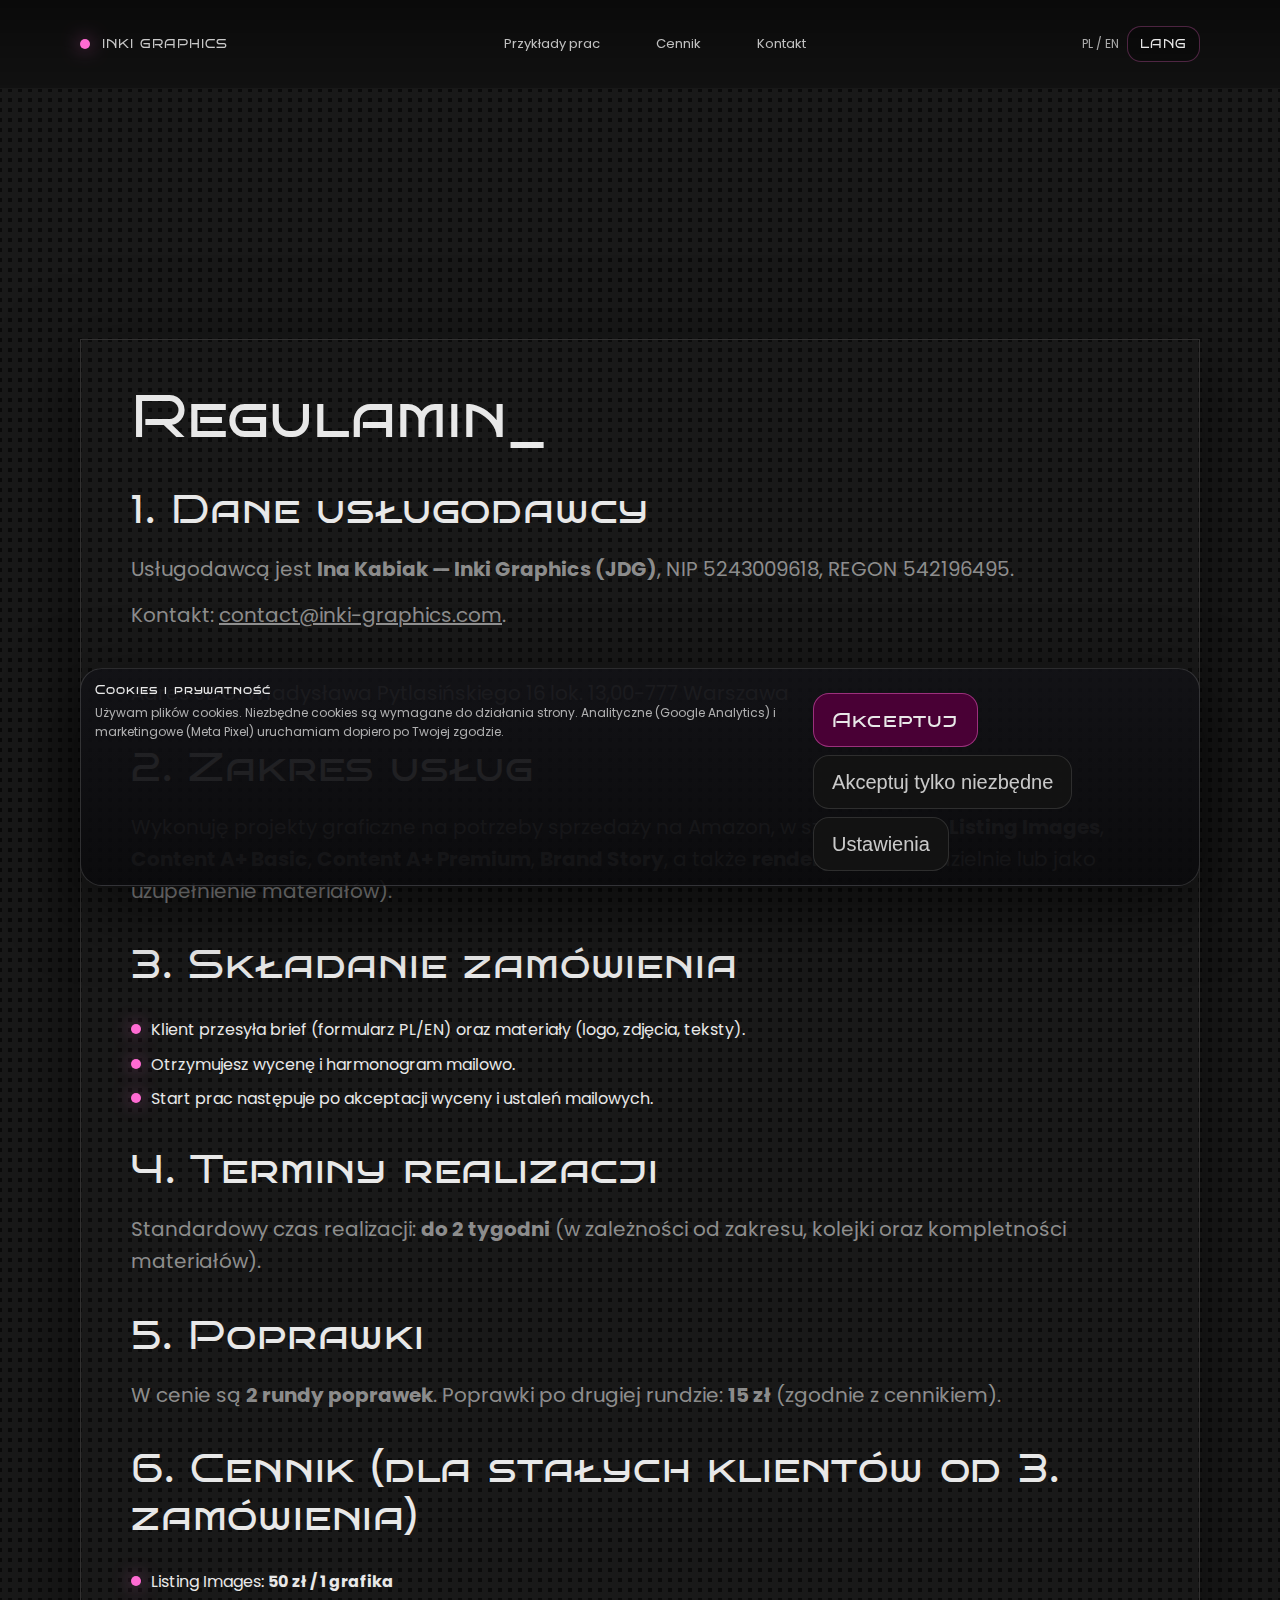
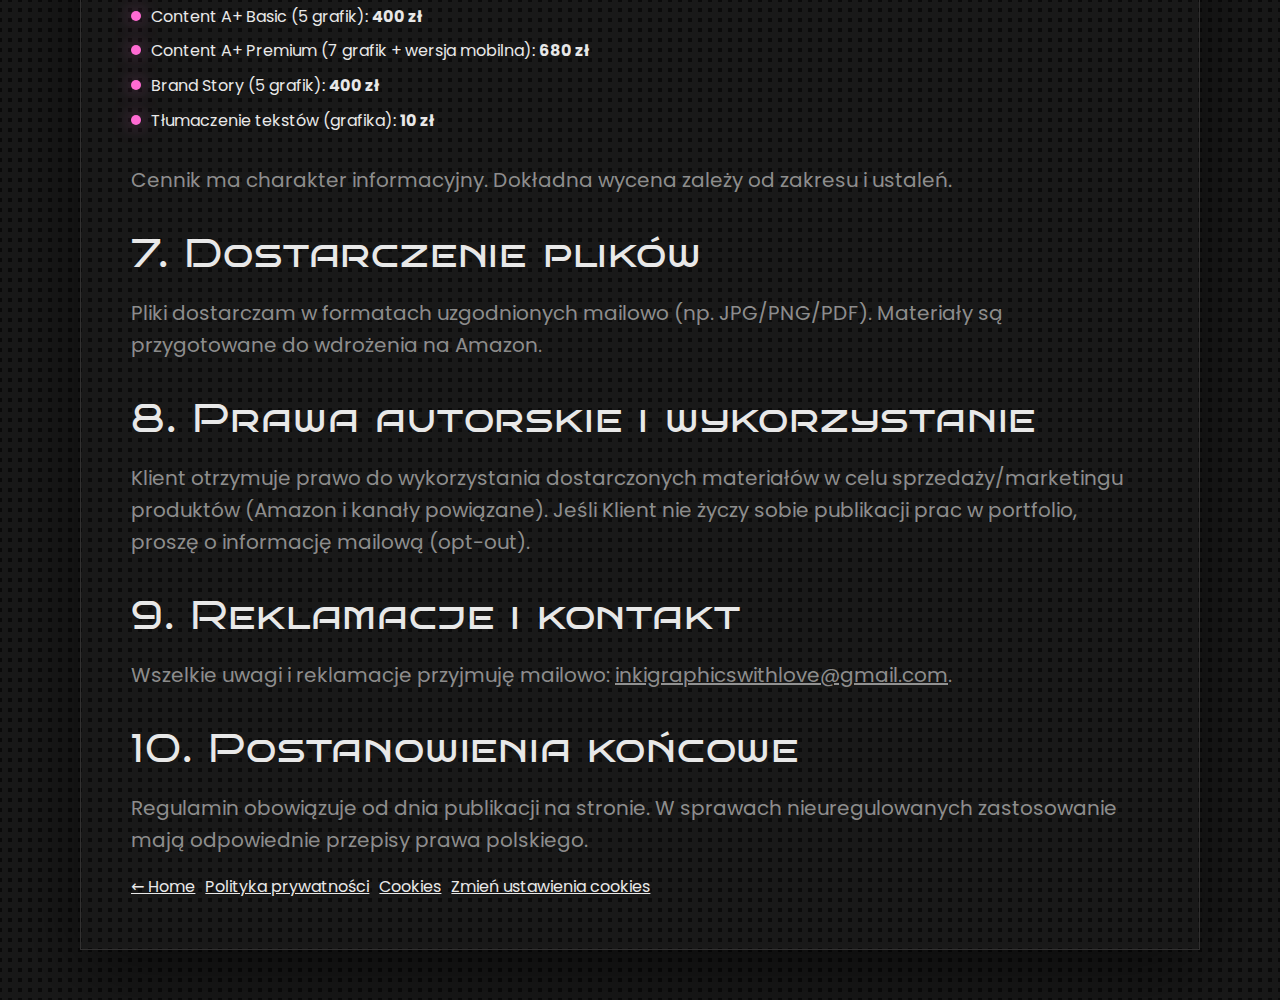
<file: terms.html>
<!doctype html>
<html lang="pl">

<head>
  <meta charset="utf-8" />
  <meta name="viewport" content="width=device-width,initial-scale=1" />
  <title>Regulamin — Inki Graphics</title>

  <link rel="preconnect" href="https://fonts.googleapis.com">
  <link rel="preconnect" href="https://fonts.gstatic.com" crossorigin>
  <link href="https://fonts.googleapis.com/css2?family=Bruno+Ace+SC&family=Poppins:wght@300;400;500;600&display=swap"
    rel="stylesheet">
  <link rel="stylesheet" href="assets/css/styles.css" />
  <link rel="icon" href="assets/img/favicon.ico" sizes="any">
</head>

<body data-page="terms">
  <header class="header">
    <div class="container header__inner">
      <a class="brand-mini" href="index.html" aria-label="Inki Graphics">
        <span class="brand-mini__mark" aria-hidden="true"></span>
        <span class="brand-mini__text">INKI GRAPHICS</span>
      </a>

      <nav class="nav" aria-label="Navigation">
        <a href="index.html#portfolio" data-nav="nav_portfolio"></a>
        <a href="index.html#pricing" data-nav="nav_pricing"></a>
        <a href="index.html#contact" data-nav="nav_contact"></a>
      </nav>

      <div class="lang-switch">
        <span class="lang-pill">PL / EN</span>
        <button class="lang-btn" id="langBtn" type="button">LANG</button>
      </div>
    </div>
  </header>

  <main class="section">
    <div class="container">
      <div class="card hero__left">
        <h1 class="h1" style="margin-bottom:6px" data-legal-title>Regulamin</h1>



        <div id="legalContent"></div>

        <div class="legal-links" style="margin-top:18px">
          <a href="index.html">← Home</a>
          <a href="privacy.html" data-i18n="legal_privacy"></a>
          <a href="cookies.html" data-i18n="legal_cookies"></a>
          <a href="#" data-open-cookie-settings data-i18n="footer_cookie_settings"></a>
        </div>
      </div>
    </div>
  </main>

  <!-- Cookie Banner -->
  <div class="cookie" id="cookieBanner" aria-live="polite">
    <div class="cookie__panel">
      <div class="cookie__row">
        <div>
          <p class="cookie__title" data-cookie-title></p>
          <p class="cookie__text" data-cookie-text></p>
        </div>
        <div class="cookie__actions">
          <button class="btn btn-primary" id="cookieAccept" type="button" data-cookie-accept></button>
          <button class="btn btn-ghost" id="cookieNecessary" type="button" data-cookie-necessary></button>
          <button class="btn btn-ghost" id="cookieSettings" type="button" data-cookie-settings></button>
        </div>
      </div>
    </div>
  </div>

  <div class="modal" id="cookieSettingsModal" data-modal aria-hidden="true" role="dialog" aria-modal="true">
    <div class="modal__panel" role="document">
      <div class="modal__head">
        <div class="modal__title" data-cookie-settings-title></div>
        <button class="modal__close" id="cookieSettingsClose" type="button" data-i18n="modal_close"></button>
      </div>
      <div class="modal__body">
        <div class="toggles">
          <div class="toggle">
            <div>
              <div data-toggle-necessary-label></div>
              <small data-toggle-necessary-desc></small>
            </div>
            <div class="switch">
              <input type="checkbox" checked disabled />
            </div>
          </div>

          <div class="toggle">
            <div>
              <div data-toggle-analytics-label></div>
              <small data-toggle-analytics-desc></small>
            </div>
            <div class="switch">
              <input id="toggleAnalytics" type="checkbox" />
            </div>
          </div>

          <div class="toggle">
            <div>
              <div data-toggle-marketing-label></div>
              <small data-toggle-marketing-desc></small>
            </div>
            <div class="switch">
              <input id="toggleMarketing" type="checkbox" />
            </div>
          </div>
        </div>

        <hr class="sep">
        <button class="btn btn-primary" id="cookieSaveBtn" type="button" data-cookie-save></button>
      </div>
    </div>
  </div>

  <script>
    window.__LEGAL = {
      pl: `
        <h2 class="h2">1. Dane usługodawcy</h2>
        <p class="p">
          Usługodawcą jest <strong>Ina Kabiak — Inki Graphics (JDG)</strong>, NIP 5243009618, REGON 542196495.</p>
          <p class="p">Kontakt: <a href="mailto:contact@inki-graphics.com">contact@inki-graphics.com</a>.</p>
          <p class="p"><br><span class="small">Adres JDG: Władysława Pytlasińskiego 16 lok. 13,00-777 Warszawa</span>
        </p>

        <h2 class="h2">2. Zakres usług</h2>
        <p class="p">
          Wykonuję projekty graficzne na potrzeby sprzedaży na Amazon, w szczególności: <strong>Listing Images</strong>,
          <strong>Content A+ Basic</strong>, <strong>Content A+ Premium</strong>, <strong>Brand Story</strong>,
          a także <strong>rendery 3D</strong> (samodzielnie lub jako uzupełnienie materiałów).
        </p>

        <h2 class="h2">3. Składanie zamówienia</h2>
        <ul class="bullets">
          <li><span class="dot"></span><span>Klient przesyła brief (formularz PL/EN) oraz materiały (logo, zdjęcia, teksty).</span></li>
          <li><span class="dot"></span><span>Otrzymujesz wycenę i harmonogram mailowo.</span></li>
          <li><span class="dot"></span><span>Start prac następuje po akceptacji wyceny i ustaleń mailowych.</span></li>
        </ul>

        <h2 class="h2">4. Terminy realizacji</h2>
        <p class="p">
          Standardowy czas realizacji: <strong>do 2 tygodni</strong> (w zależności od zakresu, kolejki oraz kompletności materiałów).
        </p>

        <h2 class="h2">5. Poprawki</h2>
        <p class="p">
          W cenie są <strong>2 rundy poprawek</strong>. Poprawki po drugiej rundzie: <strong>15 zł</strong> (zgodnie z cennikiem).
        </p>

        <h2 class="h2">6. Cennik (dla stałych klientów od 3. zamówienia)</h2>
        <ul class="bullets">
          <li><span class="dot"></span><span>Listing Images: <strong>50 zł / 1 grafika</strong></span></li>
          <li><span class="dot"></span><span>Content A+ Basic (5 grafik): <strong>400 zł</strong></span></li>
          <li><span class="dot"></span><span>Content A+ Premium (7 grafik + wersja mobilna): <strong>680 zł</strong></span></li>
          <li><span class="dot"></span><span>Brand Story (5 grafik): <strong>400 zł</strong></span></li>
          <li><span class="dot"></span><span>Tłumaczenie tekstów (grafika): <strong>10 zł</strong></span></li>
        </ul>
        <p class="p">
          Cennik ma charakter informacyjny. Dokładna wycena zależy od zakresu i ustaleń.
        </p>

        <h2 class="h2">7. Dostarczenie plików</h2>
        <p class="p">
          Pliki dostarczam w formatach uzgodnionych mailowo (np. JPG/PNG/PDF). Materiały są przygotowane do wdrożenia na Amazon.
        </p>

        <h2 class="h2">8. Prawa autorskie i wykorzystanie</h2>
        <p class="p">
          Klient otrzymuje prawo do wykorzystania dostarczonych materiałów w celu sprzedaży/marketingu produktów (Amazon i kanały powiązane).
          Jeśli Klient nie życzy sobie publikacji prac w portfolio, proszę o informację mailową (opt-out).
        </p>

        <h2 class="h2">9. Reklamacje i kontakt</h2>
        <p class="p">
          Wszelkie uwagi i reklamacje przyjmuję mailowo: <a href="mailto:inkigraphicswithlove@gmail.com">inkigraphicswithlove@gmail.com</a>.
        </p>

        <h2 class="h2">10. Postanowienia końcowe</h2>
        <p class="p">
          Regulamin obowiązuje od dnia publikacji na stronie. W sprawach nieuregulowanych zastosowanie mają odpowiednie przepisy prawa polskiego.
        </p>
      `,
      en: `
        <h2 class="h2">1. Service Provider Details</h2>
        <p class="p">
  The service provider is <strong>Ina Kabiak — Inki Graphics (JDG)</strong>, NIP 5243009618, REGON 542196495.
</p>
<p class="p">
  Contact: <a href="mailto:contact@inki-graphics.com">contact@inki-graphics.com</a>.
</p>
<p class="p">
  <br><span class="small">JDG address: Władysława Pytlasińskiego 16, Apt. 13, 00-777 Warsaw</span>
</p>

<h2 class="h2">2. Scope of Services</h2>
<p class="p">
  I provide graphic design services for Amazon sales, in particular: <strong>Listing Images</strong>,
  <strong>A+ Content Basic</strong>, <strong>A+ Content Premium</strong>, <strong>Brand Story</strong>,
  as well as <strong>3D renders</strong> (either as standalone services or as a supplement to the materials).
</p>

<h2 class="h2">3. Placing an Order</h2>
<ul class="bullets">
  <li><span class="dot"></span><span>The Client submits a brief (PL/EN form) and materials (logo, photos, text).</span></li>
  <li><span class="dot"></span><span>You will receive a quote and timeline by email.</span></li>
  <li><span class="dot"></span><span>Work starts after the quote and email arrangements are approved.</span></li>
</ul>

<h2 class="h2">4. Delivery Time</h2>
<p class="p">
  Standard turnaround time: <strong>up to 2 weeks</strong> (depending on the scope, queue, and completeness of the materials provided).
</p>

<h2 class="h2">5. Revisions</h2>
<p class="p">
  The price includes <strong>2 rounds of revisions</strong>. Revisions after the second round: <strong>15 PLN</strong> (in accordance with the price list).
</p>

<h2 class="h2">6. Price List (for returning clients from the 3rd order)</h2>
<ul class="bullets">
  <li><span class="dot"></span><span>Listing Images: <strong>50 PLN / 1 graphic</strong></span></li>
  <li><span class="dot"></span><span>A+ Content Basic (5 graphics): <strong>400 PLN</strong></span></li>
  <li><span class="dot"></span><span>A+ Content Premium (7 graphics + mobile version): <strong>680 PLN</strong></span></li>
  <li><span class="dot"></span><span>Brand Story (5 graphics): <strong>400 PLN</strong></span></li>
  <li><span class="dot"></span><span>Text translation (for graphics): <strong>10 PLN</strong></span></li>
</ul>
<p class="p">
  The price list is for informational purposes only. The final quote depends on the scope and specific arrangements.
</p>

<h2 class="h2">7. File Delivery</h2>
<p class="p">
  Files are delivered in formats agreed by email (e.g., JPG/PNG/PDF). The materials are prepared for implementation on Amazon.
</p>

<h2 class="h2">8. Copyright and Use</h2>
<p class="p">
  The Client is granted the right to use the delivered materials for the purpose of selling/marketing products (Amazon and related channels).
  If the Client does not want the work to be published in my portfolio, please let me know by email (opt-out).
</p>

<h2 class="h2">9. Complaints and Contact</h2>
<p class="p">
  Any comments and complaints are accepted by email: <a href="mailto:contact@inki-graphics.com">contact@inki-graphics.com</a>.
</p>

<h2 class="h2">10. Final Provisions</h2>
<p class="p">
  These Terms and Conditions are effective from the date of publication on the website. In matters not covered herein, the relevant provisions of Polish law shall apply.
</p>
`,

    };
  </script>

  <script src="assets/js/main.js"></script>
</body>

</html>
</file>
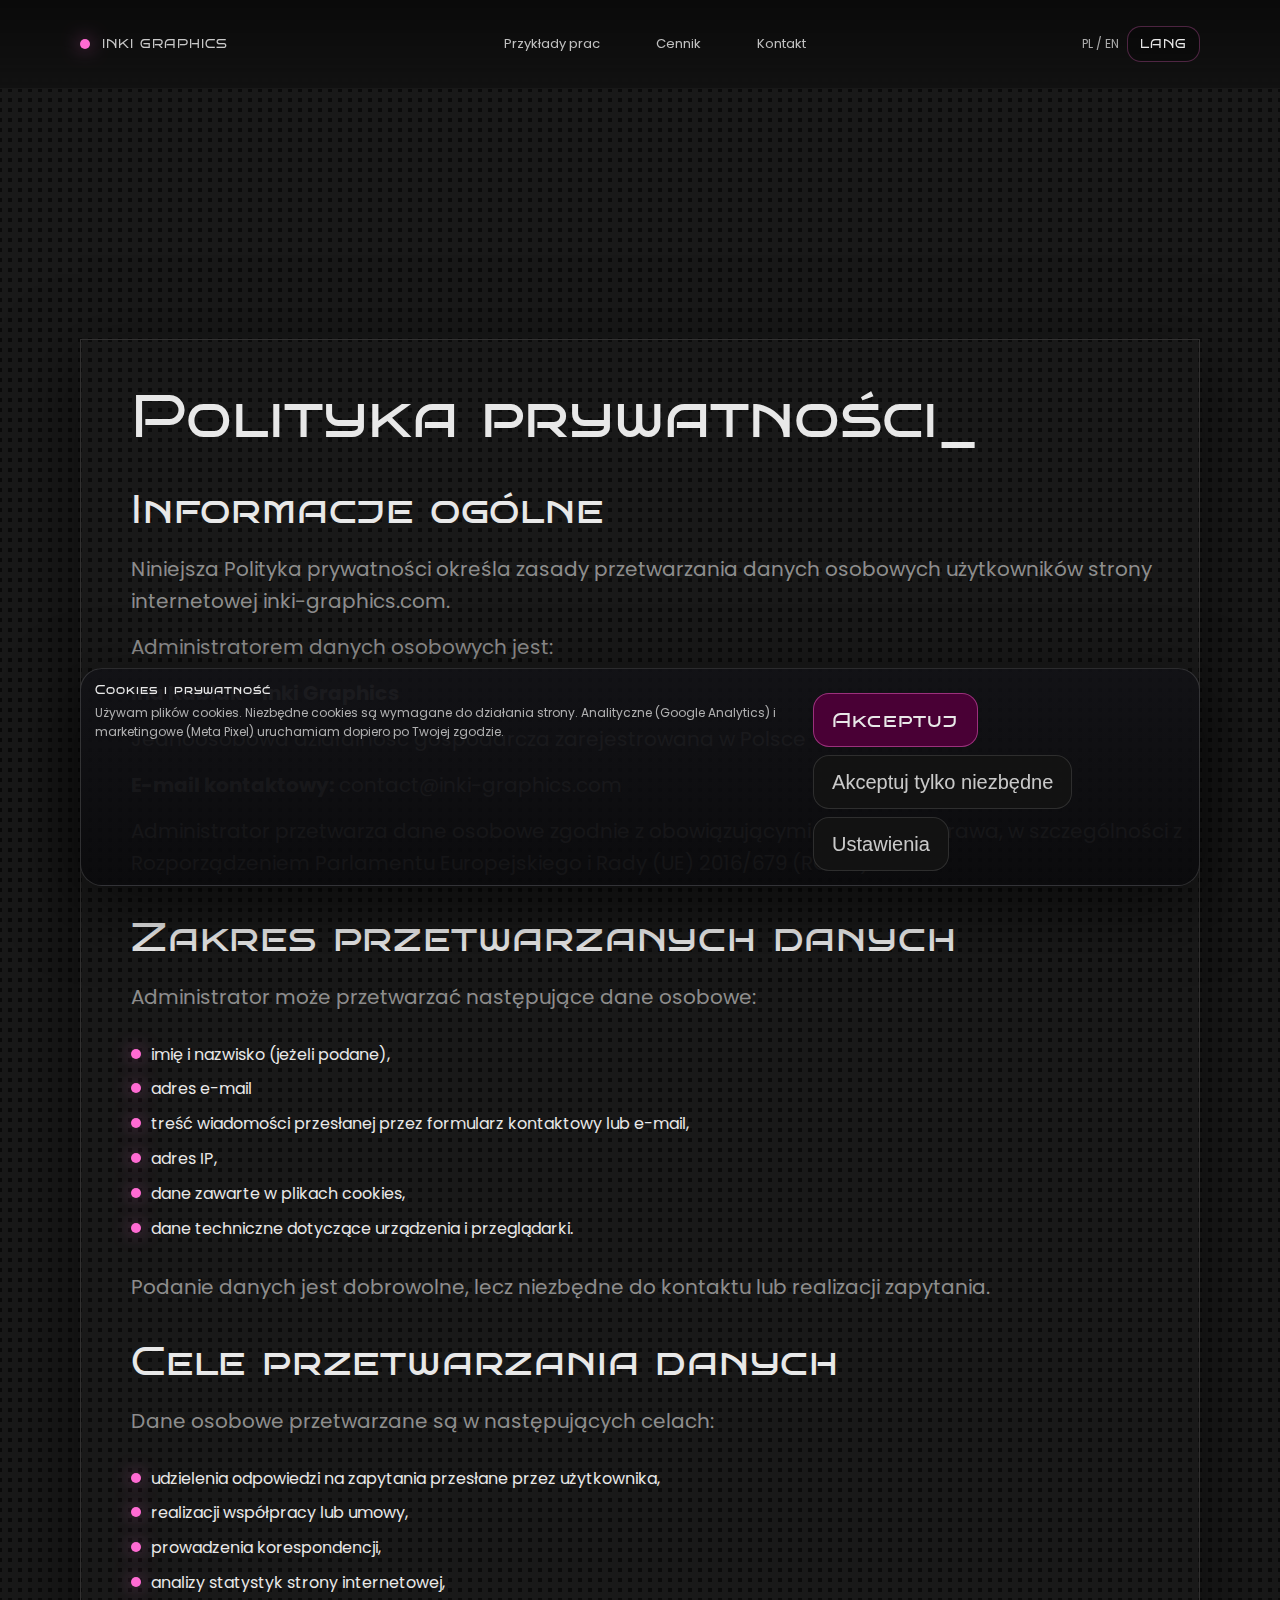
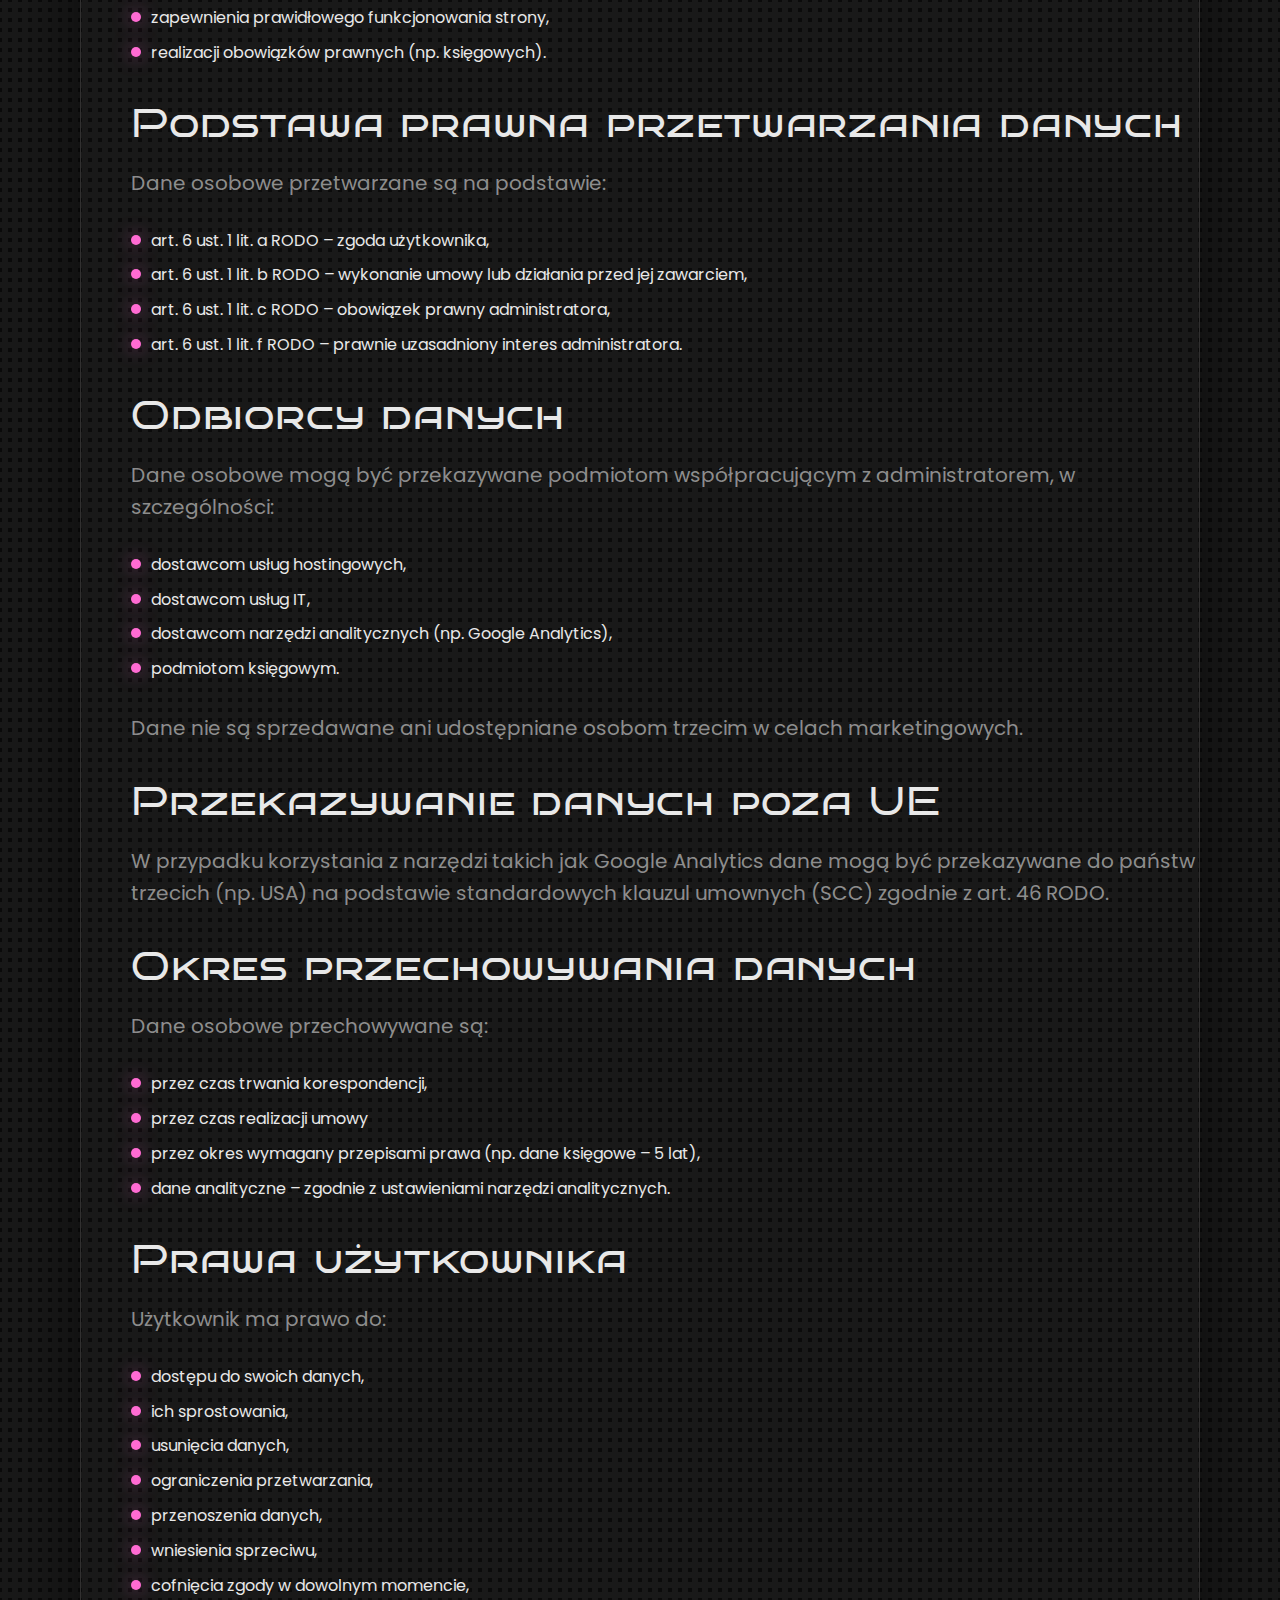
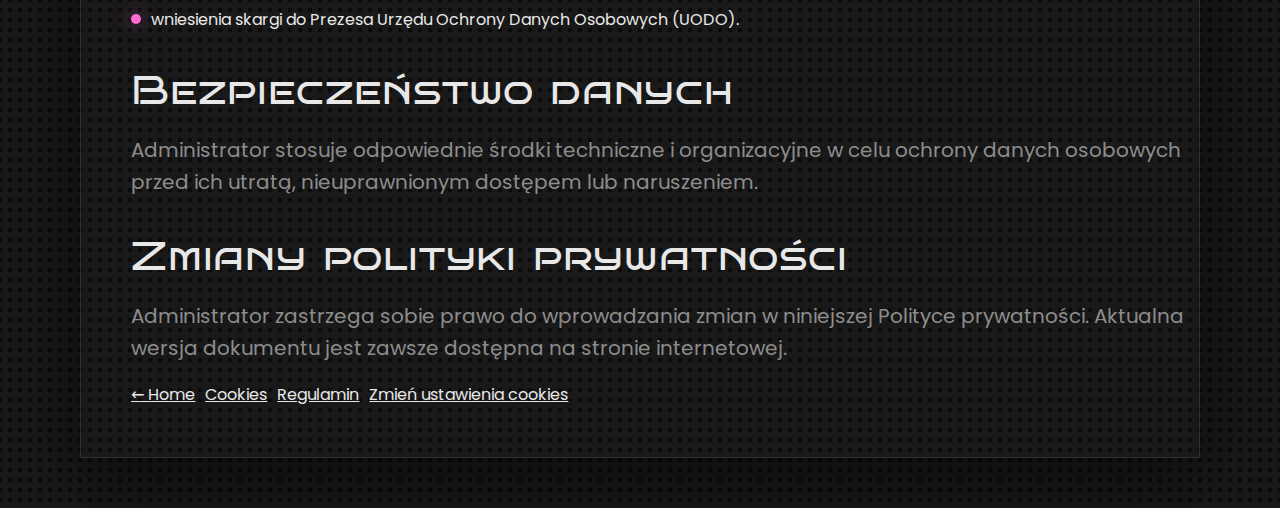
<file: site/privacy.html>
<!doctype html>
<html lang="pl">
<head>
  <meta charset="utf-8" />
  <meta name="viewport" content="width=device-width,initial-scale=1" />
  <title>Polityka prywatności — Inki Graphics</title>

  <link rel="preconnect" href="https://fonts.googleapis.com">
  <link rel="preconnect" href="https://fonts.gstatic.com" crossorigin>
  <link href="https://fonts.googleapis.com/css2?family=Bruno+Ace+SC&family=Poppins:wght@300;400;500;600&display=swap" rel="stylesheet">
  <link rel="stylesheet" href="assets/css/styles.css" />
  <link rel="icon" href="assets/img/favicon.ico" sizes="any">
</head>

<body data-page="privacy">
  <header class="header">
    <div class="container header__inner">
      <a class="brand-mini" href="index.html" aria-label="Inki Graphics">
        <span class="brand-mini__mark" aria-hidden="true"></span>
        <span class="brand-mini__text">INKI GRAPHICS</span>
      </a>

      <nav class="nav" aria-label="Nawigacja">
        <a href="index.html#portfolio" data-nav="nav_portfolio"></a>
        <a href="index.html#pricing" data-nav="nav_pricing"></a>
        <a href="index.html#contact" data-nav="nav_contact"></a>
      </nav>

      <div class="lang-switch">
        <span class="lang-pill">PL / EN</span>
        <button class="lang-btn" id="langBtn" type="button">LANG</button>
      </div>
    </div>
  </header>

  <main class="section">
    <div class="container">
      <div class="card hero__left">
        <h1 class="h1" style="margin-bottom:6px" data-legal-title>Polityka prywatności</h1>

        <div id="legalContent"></div>

        <div class="legal-links" style="margin-top:18px">
          <a href="index.html">← Home</a>
          <a href="cookies.html" data-i18n="legal_cookies"></a>
          <a href="terms.html" data-i18n="legal_terms"></a>
          <a href="#" data-open-cookie-settings data-i18n="footer_cookie_settings"></a>
        </div>
      </div>
    </div>
  </main>

  <!-- Cookie banner + settings modal (same as index) -->
<!-- Cookie Banner -->
  <div class="cookie" id="cookieBanner" aria-live="polite">
    <div class="cookie__panel">
      <div class="cookie__row">
        <div>
          <p class="cookie__title" data-cookie-title></p>
          <p class="cookie__text" data-cookie-text></p>
        </div>
        <div class="cookie__actions">
          <button class="btn btn-primary" id="cookieAccept" type="button" data-cookie-accept></button>
          <button class="btn btn-ghost" id="cookieNecessary" type="button" data-cookie-necessary></button>
          <button class="btn btn-ghost" id="cookieSettings" type="button" data-cookie-settings></button>
        </div>
      </div>
    </div>
  </div>

  <div class="modal" id="cookieSettingsModal" data-modal aria-hidden="true" role="dialog" aria-modal="true">
    <div class="modal__panel" role="document">
      <div class="modal__head">
        <div class="modal__title" data-cookie-settings-title></div>
        <button class="modal__close" id="cookieSettingsClose" type="button" data-i18n="modal_close"></button>
      </div>
      <div class="modal__body">
        <div class="toggles">
          <div class="toggle">
            <div>
              <div data-toggle-necessary-label></div>
              <small data-toggle-necessary-desc></small>
            </div>
            <div class="switch">
              <input type="checkbox" checked disabled />
            </div>
          </div>

          <div class="toggle">
            <div>
              <div data-toggle-analytics-label></div>
              <small data-toggle-analytics-desc></small>
            </div>
            <div class="switch">
              <input id="toggleAnalytics" type="checkbox" />
            </div>
          </div>

          <div class="toggle">
            <div>
              <div data-toggle-marketing-label></div>
              <small data-toggle-marketing-desc></small>
            </div>
            <div class="switch">
              <input id="toggleMarketing" type="checkbox" />
            </div>
          </div>
        </div>

        <hr class="sep">
        <button class="btn btn-primary" id="cookieSaveBtn" type="button" data-cookie-save></button>
      </div>
    </div>
  </div>

  <script>
    // Minimal PL+EN legal content (rendered by JS depending on language)
    const legal = {
      pl: `
        <h2 class="h2">Informacje ogólne</h2>
        <p class="p">Niniejsza Polityka prywatności określa zasady przetwarzania danych osobowych użytkowników strony internetowej inki-graphics.com.</p>
        <p class="p">Administratorem danych osobowych jest:</p>
        <p class="p"><strong>Ina Kabiak - Inki Graphics</strong></p>
        <p class="p">Jednoosobowa działalność gospodarcza zarejestrowana w Polsce</p>
        <p class="p"><strong>E-mail kontaktowy:</strong> contact@inki-graphics.com</p>
        <p class="p">Administrator przetwarza dane osobowe zgodnie z obowiązującymi przepisami prawa, w szczególności z Rozporządzeniem Parlamentu Europejskiego i Rady (UE) 2016/679 (RODO).</p>

        <h2 class="h2">Zakres przetwarzanych danych</h2>
        <p class="p">
          Administrator może przetwarzać następujące dane osobowe:
        </p>
        <ul class="bullets">
          <li><span class="dot"></span><span>imię i nazwisko (jeżeli podane),</span></li>
          <li><span class="dot"></span><span>adres e-mail</span></li>
          <li><span class="dot"></span><span>treść wiadomości przesłanej przez formularz kontaktowy lub e-mail,</span></li>
          <li><span class="dot"></span><span>adres IP,</span></li>
          <li><span class="dot"></span><span>dane zawarte w plikach cookies,</span></li>
          <li><span class="dot"></span><span>dane techniczne dotyczące urządzenia i przeglądarki.</span></li>
        </ul>
        <p class="p"> Podanie danych jest dobrowolne, lecz niezbędne do kontaktu lub realizacji zapytania.</p>
        
        <h2 class="h2">Cele przetwarzania danych</h2>
        <p class="p">
          Dane osobowe przetwarzane są w następujących celach:
        </p>
        <ul class="bullets">
          <li><span class="dot"></span><span>udzielenia odpowiedzi na zapytania przesłane przez użytkownika,</span></li>
          <li><span class="dot"></span><span>realizacji współpracy lub umowy,</span></li>
          <li><span class="dot"></span><span>prowadzenia korespondencji,</span></li>
          <li><span class="dot"></span><span>analizy statystyk strony internetowej,</span></li>
          <li><span class="dot"></span><span>zapewnienia prawidłowego funkcjonowania strony,</span></li>
          <li><span class="dot"></span><span>realizacji obowiązków prawnych (np. księgowych).</span></li>
        </ul>

        <h2 class="h2">Podstawa prawna przetwarzania danych</h2>
        <p class="p">
          Dane osobowe przetwarzane są na podstawie:
        </p>
        <ul class="bullets">
          <li><span class="dot"></span><span>art. 6 ust. 1 lit. a RODO – zgoda użytkownika,</span></li>
          <li><span class="dot"></span><span>art. 6 ust. 1 lit. b RODO – wykonanie umowy lub działania przed jej zawarciem,</span></li>
          <li><span class="dot"></span><span>art. 6 ust. 1 lit. c RODO – obowiązek prawny administratora,</span></li>
          <li><span class="dot"></span><span>art. 6 ust. 1 lit. f RODO – prawnie uzasadniony interes administratora.</span></li>
        </ul>

        <h2 class="h2">Odbiorcy danych</h2>
        <p class="p">Dane osobowe mogą być przekazywane podmiotom współpracującym z administratorem, w szczególności:</p>
        <ul class="bullets">
          <li><span class="dot"></span><span>dostawcom usług hostingowych,</span></li>
          <li><span class="dot"></span><span>dostawcom usług IT,</span></li>
          <li><span class="dot"></span><span>dostawcom narzędzi analitycznych (np. Google Analytics),</span></li>
          <li><span class="dot"></span><span>podmiotom księgowym.</span></li>
        </ul>
        <p class="p">Dane nie są sprzedawane ani udostępniane osobom trzecim w celach marketingowych.</p>

        <h2 class="h2">Przekazywanie danych poza UE</h2>
        <p class="p">W przypadku korzystania z narzędzi takich jak Google Analytics dane mogą być przekazywane do państw trzecich (np. USA) na podstawie standardowych klauzul umownych (SCC) zgodnie z art. 46 RODO.</p>

        <h2 class="h2">Okres przechowywania danych</h2>
        <p class="p">
          Dane osobowe przechowywane są:
        </p>
        <ul class="bullets">
          <li><span class="dot"></span><span>przez czas trwania korespondencji,</span></li>
          <li><span class="dot"></span><span>przez czas realizacji umowy</span></li>
          <li><span class="dot"></span><span>przez okres wymagany przepisami prawa (np. dane księgowe – 5 lat),</span></li>
          <li><span class="dot"></span><span>dane analityczne – zgodnie z ustawieniami narzędzi analitycznych.</span></li>
        </ul>

        <h2 class="h2">Prawa użytkownika</h2>
        <p class="p">
          Użytkownik ma prawo do:
        </p>
        <ul class="bullets">
          <li><span class="dot"></span><span>dostępu do swoich danych,</span></li>
          <li><span class="dot"></span><span>ich sprostowania,</span></li>
          <li><span class="dot"></span><span>usunięcia danych,</span></li>
          <li><span class="dot"></span><span>ograniczenia przetwarzania,</span></li>
          <li><span class="dot"></span><span>przenoszenia danych,</span></li>
          <li><span class="dot"></span><span>wniesienia sprzeciwu,</span></li>
          <li><span class="dot"></span><span>cofnięcia zgody w dowolnym momencie,</span></li>
          <li><span class="dot"></span><span>wniesienia skargi do Prezesa Urzędu Ochrony Danych Osobowych (UODO).</span></li>
        </ul>

        <h2 class="h2">Bezpieczeństwo danych</h2>
        <p class="p">
        Administrator stosuje odpowiednie środki techniczne i organizacyjne w celu ochrony danych osobowych przed ich utratą, nieuprawnionym dostępem lub naruszeniem.
        </p>

        <h2 class="h2">Zmiany polityki prywatności</h2>
        <p class="p">
        Administrator zastrzega sobie prawo do wprowadzania zmian w niniejszej Polityce prywatności. Aktualna wersja dokumentu jest zawsze dostępna na stronie internetowej.
        </p>

      `,
      en: `
        <h2 class="h2">General Information</h2>
<p class="p">This Privacy Policy sets out the rules for processing the personal data of users of the inki-graphics.com website.</p>
<p class="p">The data controller is:</p>
<p class="p"><strong>Ina Kabiak - Inki Graphics</strong></p>
<p class="p">A sole proprietorship registered in Poland</p>
<p class="p"><strong>Contact email:</strong> contact@inki-graphics.com</p>
<p class="p">The Controller processes personal data in accordance with applicable laws, in particular Regulation (EU) 2016/679 of the European Parliament and of the Council (GDPR).</p>

<h2 class="h2">Scope of Processed Data</h2>
<p class="p">
  The Controller may process the following personal data:
</p>
<ul class="bullets">
  <li><span class="dot"></span><span>first and last name (if provided),</span></li>
  <li><span class="dot"></span><span>email address,</span></li>
  <li><span class="dot"></span><span>the content of the message sent via the contact form or email,</span></li>
  <li><span class="dot"></span><span>IP address,</span></li>
  <li><span class="dot"></span><span>data contained in cookies,</span></li>
  <li><span class="dot"></span><span>technical data about the device and browser.</span></li>
</ul>
<p class="p">Providing data is voluntary, but necessary to contact the Controller or handle an inquiry.</p>

<h2 class="h2">Purposes of Data Processing</h2>
<p class="p">
  Personal data is processed for the following purposes:
</p>
<ul class="bullets">
  <li><span class="dot"></span><span>responding to inquiries submitted by the user,</span></li>
  <li><span class="dot"></span><span>performing cooperation or a contract,</span></li>
  <li><span class="dot"></span><span>conducting correspondence,</span></li>
  <li><span class="dot"></span><span>analyzing website statistics,</span></li>
  <li><span class="dot"></span><span>ensuring the proper functioning of the website,</span></li>
  <li><span class="dot"></span><span>fulfilling legal obligations (e.g., accounting).</span></li>
</ul>

<h2 class="h2">Legal Basis for Data Processing</h2>
<p class="p">
  Personal data is processed on the basis of:
</p>
<ul class="bullets">
  <li><span class="dot"></span><span>Article 6(1)(a) GDPR — the user’s consent,</span></li>
  <li><span class="dot"></span><span>Article 6(1)(b) GDPR — performance of a contract or taking steps prior to entering into a contract,</span></li>
  <li><span class="dot"></span><span>Article 6(1)(c) GDPR — compliance with a legal obligation of the Controller,</span></li>
  <li><span class="dot"></span><span>Article 6(1)(f) GDPR — the Controller’s legitimate interests.</span></li>
</ul>

<h2 class="h2">Data Recipients</h2>
<p class="p">Personal data may be transferred to entities cooperating with the Controller, in particular:</p>
<ul class="bullets">
  <li><span class="dot"></span><span>hosting service providers,</span></li>
  <li><span class="dot"></span><span>IT service providers,</span></li>
  <li><span class="dot"></span><span>analytics tool providers (e.g., Google Analytics),</span></li>
  <li><span class="dot"></span><span>accounting service providers.</span></li>
</ul>
<p class="p">Data is not sold or shared with third parties for marketing purposes.</p>

<h2 class="h2">Transfers of Data Outside the EU</h2>
<p class="p">When using tools such as Google Analytics, data may be transferred to third countries (e.g., the United States) based on Standard Contractual Clauses (SCC) in accordance with Article 46 GDPR.</p>

<h2 class="h2">Data Retention Period</h2>
<p class="p">
  Personal data is stored:
</p>
<ul class="bullets">
  <li><span class="dot"></span><span>for the duration of correspondence,</span></li>
  <li><span class="dot"></span><span>for the duration of the contract performance,</span></li>
  <li><span class="dot"></span><span>for the period required by law (e.g., accounting data — 5 years),</span></li>
  <li><span class="dot"></span><span>analytics data — in accordance with the settings of analytics tools.</span></li>
</ul>

<h2 class="h2">User Rights</h2>
<p class="p">
  The user has the right to:
</p>
<ul class="bullets">
  <li><span class="dot"></span><span>access their data,</span></li>
  <li><span class="dot"></span><span>rectify it,</span></li>
  <li><span class="dot"></span><span>erase the data,</span></li>
  <li><span class="dot"></span><span>restrict processing,</span></li>
  <li><span class="dot"></span><span>data portability,</span></li>
  <li><span class="dot"></span><span>object to processing,</span></li>
  <li><span class="dot"></span><span>withdraw consent at any time,</span></li>
  <li><span class="dot"></span><span>lodge a complaint with the President of the Personal Data Protection Office (UODO).</span></li>
</ul>

<h2 class="h2">Data Security</h2>
<p class="p">
  The Controller applies appropriate technical and organizational measures to protect personal data against loss, unauthorized access, or breaches.
</p>

<h2 class="h2">Changes to the Privacy Policy</h2>
<p class="p">
  The Controller reserves the right to make changes to this Privacy Policy. The current version of the document is always available on the website.
</p>
      `
    };

    const lang = localStorage.getItem("inki_lang") || "pl";
    document.getElementById("legalContent").innerHTML = legal[lang] || legal.pl;
  </script>

  <script src="assets/js/main.js"></script>
</body>
</html>
</file>
<file: assets/css/styles.css>
/* Brand palette (from your book)
   bg-1: #191919
   bg-2: #000000
   text: #e8e8e8
   accent: #ff6bd3 (primary accent in UI)
   secondary accent: #a82082 (kept subtle)
*/

:root{
  --bg:#0f0f12;
  --bg2:#191919;
  --panel: rgba(20,20,24,.78);
  --panel2: rgba(10,10,12,.72);
  --text:#e8e8e8;
  --muted: rgba(232,232,232,.72);
  --accent:#ff6bd3;
  --accent2:#a82082;

  --radius: 18px;
  --radius2: 26px;
  --shadow: 0 20px 70px rgba(0,0,0,.55);
  --line: rgba(255,255,255,.10);
  --line2: rgba(255,107,211,.22);
  --max: 1120px;
}

*{box-sizing:border-box}
html{scroll-behavior:smooth}
body{
  margin:0 0 0;
  align-items:center;
  color:var(--text);
  font-family:"Poppins", system-ui, -apple-system, Segoe UI, Roboto, Arial, sans-serif;
  background:
    /*radial-gradient(1200px 700px at 5% 25%, rgba(255,107,211,.18), transparent 60%),*/
    /*radial-gradient(900px 600px at 90% 20%, rgba(168,32,130,.16), transparent 55%),*/
    /*radial-gradient(1100px 700px at 40% 90%, rgba(255,255,255,.06), transparent 60%),*/
    radial-gradient(circle, rgba(0,0,0,.55) 2.2px, transparent 1.2px) 5px 5px / 10px 10px,
    linear-gradient(180deg, #191919, #191919 40%, #191919 100%);
  min-height:100vh;
  overflow-x: clip;
}

a{color:inherit}
img{max-width:100%; display:block}

.container{
  width:min(var(--max), calc(100% - 40px));
  margin:0 auto;
}

.skip-link{
  position:absolute;
  left:-9999px;
  top:auto;
  width:1px;height:1px;
  overflow:hidden;
}
.skip-link:focus{
  left:20px; top:20px; width:auto; height:auto;
  padding:10px 14px;
  background:#000;
  border:1px solid var(--line2);
  border-radius:12px;
  z-index:9999;
}

.header{
  position:sticky;
  max-width: 100%;
  top:0;
  z-index:100;
  backdrop-filter: blur(10px);
  background: linear-gradient(180deg, rgba(0,0,0,.55), rgba(0,0,0,.25));
  border-bottom: 1px solid rgba(255,255,255,.06);
}

.header__inner{
  max-width: 100%;
  display:flex;
  align-items:center;
  justify-content:space-between;
  gap:16px;
  padding: 8px 0;
}

.brand-mini{
  display:flex;
  align-items:center;
  gap:12px;
  text-decoration:none;
}
.brand-mini__mark{
  width:10px;height:10px;border-radius:999px;
  background: var(--accent);
  box-shadow: 0 0 18px rgba(255,107,211,.55);
}
.brand-mini__text{
  font-family:"Bruno Ace SC", ui-sans-serif, system-ui;
  letter-spacing:.08em;
  font-size:12px;
  color:rgba(232,232,232,.86);
}

.nav{
  align-items:center;
  gap:10px;
  display:flex; 
}
.nav a{
  margin: 15px 10px;
  text-decoration:none;
  font-size:13px;
  padding:10px 12px;
  border-radius:12px;
  color:rgba(232,232,232,.82);
  border:1px solid transparent;
}
.nav a:hover{border-color: rgba(255,255,255,.12)}
.nav a:focus{outline:2px solid var(--accent); outline-offset:2px}

.lang-switch{
  display:flex;
  align-items:center;
  gap:8px;
}
.lang-btn{
  font-family:"Bruno Ace SC", ui-sans-serif, system-ui;
  font-size:12px;
  letter-spacing:.08em;
  padding:10px 12px;
  border-radius:14px;
  border:1px solid rgba(255,107,211,.28);
  background: rgba(0,0,0,.25);
  color:var(--text);
  cursor:pointer;
}
.lang-btn:hover{border-color: rgba(255,107,211,.5)}
.lang-pill{
  font-size:12px;
  color: rgba(232,232,232,.72);
}

.hero{
  padding:58px 0 26px;
  position:relative;
  overflow:hidden;
}

.hero::before{
  content:"";
  position:absolute;
  inset:0;
  background: url("../img/hero-bg.png") center / cover no-repeat; /* ✅ путь */
  opacity: 1; /* ✅ видно */
  pointer-events:none;
  z-index:0;
}

.hero > .container{
  position:relative;
  z-index:2;
}

.grid{
  display:grid;
  grid-template-columns: 1.05fr .95fr;
  gap:28px;
  align-items:start;
}
@media (max-width: 980px){
  .grid{grid-template-columns:1fr; gap:18px;}
}

.hero .grid{
  display: grid;
  grid-template-columns: 1fr; /* было 2 колонки -> теперь 1 */
  gap: 24px;
}

.card{
  /*background: linear-gradient(180deg, rgba(255,255,255,.06), rgba(255,255,255,.03));*/
  border:1px solid rgb(49 48 48);
  /*background: linear-gradient(180deg, #191919, #191919 40%, #191919 100%);*/
  box-shadow: var(--shadow);
  overflow:hidden;
}
.card--soft{
  background: linear-gradient(180deg, rgba(0,0,0,.35), rgba(0,0,0,.20));
  /*border:1px solid rgba(255,255,255,.10);*/
}

.contact{
  background: linear-gradient(180deg, #191919, #191919 40%, #191919 100%);
}


.hero__left{
  margin: 200px 0 0;
  padding:0px 50px 50px 50px}
.hero__right{padding:18px}


.logo-slot{
  display: flex;
  justify-content: center;
  align-items: center;
  width: 100%;
  margin: 15px 0 40px;
}

.logo-slot img{
  display: block;
  width: 200px;   /* твой размер */
  height: 242px;  /* твой размер */
  object-fit: contain;
}

.kicker{
  margin:18px 0 8px;
  font-family:"Bruno Ace SC", ui-sans-serif, system-ui;
  font-size:12px;
  letter-spacing:.12em;
  color: rgba(232,232,232,.66);
  text-transform:uppercase;
}

.h1{
  font-family:"Bruno Ace SC", ui-sans-serif, system-ui;
  font-size:60px;
  line-height:1.2;
  font-weight: 400; /* regular */
}

@media (max-width: 480px){
  .h1{font-size:28px;}
}

.accent{
  color:var(--accent);
}

.accent-note{
  font-size:16px;
  margin-top:25px;
  display:inline-block;
}

.p {
  margin:0 0 14px;
  color: rgb(219 219 219 / 62%);
  font-size:20px;
  line-height:1.6;
}

.bullets{
  margin: 30px 0 30px;      /* отступ до кнопок */  
  padding:0;
  list-style:none;
  display:grid;
  gap:10px;
}


.bullets li{
  display:flex;
  gap:10px;
  align-items:flex-start;
  font-size:16px;
  line-height:1.55;
  
}



.dot{
  width:10px; height:10px; border-radius:999px;
  margin-top:6px;
  background: var(--accent);
  box-shadow: 0 0 18px rgba(255,107,211,.55);
  flex:0 0 auto;
  /*animation: dotPulse 1.5s ease-in-out infinite;*/
}

@keyframes dotPulse {
  0%, 100% { opacity: 1; transform: translateY(-50%) scale(1);   box-shadow: 0 0 0 rgba(255,107,211,0); }
  50%      { opacity: .25; transform: translateY(-50%) scale(.6); box-shadow: 0 0 12px rgba(255,107,211,.35); }
}

.cta{
  display:flex;
  flex-wrap:wrap;
  gap:20px;
}

.btn{
    appearance: none;
    border: none;
    cursor: pointer;
    text-decoration: none;
    display: inline-flex;
    align-items: center;
    justify-content: center;
    gap: 10px;
    padding: 16px 18px;
    border-radius: 16px;
    font-size: 20px;
    line-height: 1;
    transition: transform .12s ease, border-color .12s ease, background .12s ease;
    user-select: none;
}
.btn:active{transform: translateY(1px)}
.btn-primary{

    font-family: "Bruno Ace SC", ui-sans-serif, system-ui;
    letter-spacing: .06em;
    background: rgb(73 0 53);
    border: 1px solid rgba(255, 107, 211, .45);
    color: var(--text);
}
.btn-primary:hover{border-color: rgba(255,107,211,.65)}
.btn-ghost{
  background:rgb(18 18 18);
  border:1px solid rgba(255,255,255,.12);
  color: rgba(232,232,232,.86);
}
.btn-ghost:hover{border-color: rgba(255,107,211,.35)}

.banner{
  /*border-radius: var(--radius2);*/
  border:1px solid rgba(255,255,255,.12);
  background:
    radial-gradient(800px 260px at 20% 30%, rgba(255,107,211,.16), transparent 60%),
    radial-gradient(700px 260px at 80% 70%, rgba(168,32,130,.12), transparent 58%),
    rgba(0,0,0,.24);
  overflow:hidden;
}
.banner__inner{
  aspect-ratio: 16/9;
  width:100%;
  display:flex;
  align-items:center;
  justify-content:center;
  position:relative;

}
.banner__hint{
  position:absolute;
  inset:auto 14px 12px 14px;
  font-size:12px;
  color: rgba(232,232,232,.62);
  display:flex;
  justify-content:space-between;
  gap:12px;
}
.banner__hint span{white-space:nowrap}
.banner__media{
  width:100%;
  height:100%;
  object-fit:cover;
  display:none; /* shown after lazy-load */
}

/* Sections */
.section{
  padding:50px 0;
}
.section__head{
  display:flex;
  align-items:flex-end;
  justify-content:space-between;
  gap:14px;
}
.h2{
  margin-bottom: 20px;
  font-family:"Bruno Ace SC", ui-sans-serif, system-ui;
  font-size:40px;
  letter-spacing:.02em;
  font-weight: 400;
}
.small{
  margin:20px 0 30px;
  font-size:20px;
  color: rgb(219 219 219 / 62%);
}

.portfolio-grid{
  margin-top: 15px;
  display:grid;
  grid-template-columns: repeat(5, 1fr);
  gap:12px;
}
@media (max-width: 980px){ .portfolio-grid{grid-template-columns: repeat(2, 1fr);} }
@media (max-width: 520px){ .portfolio-grid{grid-template-columns: 1fr;} }

.tile{
  padding:14px 14px 12px;
  border: 1px solid rgba(255, 107, 211, .45);
  background: rgb(25, 25, 25);
  cursor:pointer;
  display:flex;
  flex-direction:column;
  justify-content:space-between;
  gap:10px;
  transition: border-color .12s ease, transform .12s ease;
}
.tile:hover{border-color: rgba(255,107,211,.35); background: rgba(255,107,211,.35)}
.tile:active{transform: translateY(1px)}
.tile__title{
  font-family:"Bruno Ace SC", ui-sans-serif, system-ui;
  font-size:16px;
  letter-spacing:.08em;
}
.tile__meta{
  font-size:12px;
  color: rgba(232,232,232,.62);
}

.price-card{
  padding:16px;
  border-radius:18px;
  /*background: linear-gradient(180deg, rgba(0,0,0,.22), rgba(255,255,255,.04));*/
}
.prices{
  display:grid;
  grid-template-columns: 1fr 1fr;
  gap:12px;
}
@media (max-width: 720px){ .prices{grid-template-columns:1fr;} }

.price-line{
  display:flex;
  align-items:baseline;
  justify-content:space-between;
  gap:12px;
  padding:10px 0;
  border-bottom:1px dashed rgba(255,255,255,.10);
}
.price-line:last-child{border-bottom:none}
.price-name{font-size:16px;}
.price-val{
  font-family:"Bruno Ace SC";
  letter-spacing:.04em;
  color: var(--accent);
  font-size:13px;
  white-space:nowrap;
}

.contact{
  display:flex;
  align-items:center;
  justify-content:space-between;
  gap:14px;
  padding:30px 50px 30px 50px;
}
@media (max-width: 720px){ .contact{flex-direction:column; align-items:stretch;} }

.footer{
  padding:26px 0 40px;
  border-top:1px solid rgba(255,255,255,.08);
  background: rgba(0,0,0,.25);
}
.footer__grid{
  display:grid;
  grid-template-columns: 1.2fr .8fr;
  gap:16px;
}
@media (max-width: 820px){ .footer__grid{grid-template-columns:1fr;} }

.footer p, .footer a{
  font-size:12px;
  color: rgba(232,232,232,.70);
  line-height:1.6;
}
.footer a{ text-decoration:none; border-bottom:1px solid rgba(255,255,255,.18) }
.footer a:hover{ border-bottom-color: rgba(255,107,211,.5) }

.legal-links{
  display:flex;
  flex-wrap:wrap;
  gap:10px;
  margin-top:10px;
}

/* Modal (portfolio + cookie settings) */
.modal{
  position:fixed;
  inset:0;
  background: rgba(0,0,0,.72);
  display:none;
  align-items:center;
  justify-content:center;
  padding:18px;
  z-index:999;
}
.modal[aria-hidden="false"]{display:flex;}
.modal__panel{
  margin: 20px 20px;
  width:min(980px, 90%);
  max-width: 100%;
  border:1px solid rgba(255,255,255,.12);
  background: linear-gradient(180deg, rgba(18,18,22,.92), rgba(10,10,12,.92));
  box-shadow: var(--shadow);
  overflow:hidden;
}
.modal__head{
  display:flex;
  align-items:center;
  justify-content:space-between;
  gap:12px;
  padding:14px 14px 12px;
  border-bottom:1px solid rgba(255,255,255,.08);
}
.modal__title{
  font-family:"Bruno Ace SC";
  letter-spacing:.06em;
  font-size:12px;
}
.modal__close{
  border:1px solid rgba(255,255,255,.12);
  background: rgba(0,0,0,.25);
  color: var(--text);
  padding:10px 12px;
  cursor:pointer;
  font-size:12px;
}
.modal__close:hover{border-color: rgba(255,107,211,.35)}
.modal__body{padding:14px}

.zoom{
  position: fixed;
  inset: 0;
  background: rgba(0,0,0,.88);
  display: none;
  align-items: center;
  justify-content: center;
  padding: 12px;
  z-index: 2000; /* выше модалки */
}

.zoom[aria-hidden="false"]{ display:flex; }

.zoom__img{
  max-width: 100%;
  max-height: 100%;
  width: auto;
  height: auto;
  object-fit: contain;
  border-radius: 16px;
  border: 1px solid rgba(255,255,255,.12);
  background: rgba(0,0,0,.25);
}


.slider{
  display:grid;
  grid-template-columns: 48px 1fr 48px;
  gap:10px;
  align-items:center;
}
@media (max-width: 620px){ .slider{grid-template-columns: 44px 1fr 44px;} }

.slider__btn{
  height:44px;
  border:1px solid rgba(255,255,255,.12);
  background: rgba(0,0,0,.22);
  color: var(--text);
  cursor:pointer;
}
.slider__btn:hover{border-color: rgba(255,107,211,.35)}
.slider__stage{
  border-radius: 18px;
  border:1px solid rgba(255,255,255,.10);
  background: rgba(0,0,0,.25);
  overflow:hidden;
  position:relative;
}
.slider__img{
  width:100%;
  object-fit:contain;
  display:block;
  background: rgba(0,0,0,.35);
  aspect-ratio: 1/1;
}
.slider__cap{
  margin-top:10px;
  display:flex;
  justify-content:space-between;
  gap:12px;
  font-size:12px;
  color: rgba(232,232,232,.65);
}

/* Cookie banner */
.cookie{
  position:fixed;
  left:14px;
  right:14px;
  bottom:14px;
  z-index:998;
  display:none;
}
.cookie__panel{
  width:min(var(--max), 100%);
  margin:0 auto;
  border-radius: 22px;
  border:1px solid rgba(255,255,255,.14);
  background: linear-gradient(180deg, rgba(18,18,22,.92), rgba(10,10,12,.92));
  box-shadow: var(--shadow);
  padding:14px;
}
.cookie__row{
  display:flex;
  align-items:flex-start;
  justify-content:space-between;
  gap:12px;
}
@media (max-width: 820px){
  .cookie__row{flex-direction:column;}
}
.cookie__title{
  font-family:"Bruno Ace SC";
  font-size:12px;
  letter-spacing:.08em;
  margin:0 0 6px;
}
.cookie__text{
  margin:0;
  font-size:12px;
  line-height:1.6;
  color: rgba(232,232,232,.74);
}
.cookie__actions{
  display:flex;
  flex-wrap:wrap;
  gap:8px;
  margin-top:10px;
}

.toggles{
  display:grid;
  gap:10px;
}
.toggle{
  display:flex;
  align-items:center;
  justify-content:space-between;
  gap:10px;
  padding:12px;
  border:1px solid rgba(255,255,255,.10);
  border-radius:16px;
  background: rgba(0,0,0,.22);
}
.toggle small{color: rgba(232,232,232,.62)}
.switch{
  display:flex;
  gap:8px;
  align-items:center;
  font-size:12px;
  color: rgba(232,232,232,.72);
}
.switch input{width:18px; height:18px; accent-color: var(--accent);}

hr.sep{
  border:none;
  border-top:1px solid rgba(255,255,255,.08);
  margin:12px 0;
}

/* Reduced motion */
@media (prefers-reduced-motion: reduce){
  *{scroll-behavior:auto}
}

/* 2) Текст-описание под заголовком */
.hero .p{
  margin: 40px 0 0px;     
  max-width: 800px;
}



.hero .container{

  width: min(var(--max), calc(100% - 40px));
  margin: 0 auto;
  /*display: flex;*/
  justify-content: center;
  align-items: center;
}

/* чтобы лого могло "вылезать" за карточку */
.card{ overflow: visible; }

/* левую карточку делаем якорем для абсолютного позиционирования */
/*.hero__left{
  position: relative;
  padding-top: 120px; /* место под лого сверху внутри карточки */
/*}

/* лого "вне плашки" — выше верхней границы карточки */
.hero__left .logo-slot{
  position: absolute;
  top: -40px;            /* насколько вылезает наружу */
  left: 50%;
  transform: translateX(-50%);
  width: 316px;
  height: 400px;
  display: flex;
  align-items: center;
  justify-content: center;
  margin: 25px 0 50px;
}

/* сама картинка */
.hero__left .logo-slot img{
  width: 233px;
  height: 303px;
  object-fit: contain;
  display: block;
  margin: 0 0 250px;
}

html, body{
  overflow-x: clip;
}

*, *::before, *::after{
  box-sizing: border-box;
}

img, svg, video{
  max-width: 100%;
  height: auto;
  display: block;
}

.clients{
  padding: 18px 0 10px;
}

.clients__kicker{
  margin: 40px 0 20px;
  font-family: "Bruno Ace SC", ui-sans-serif, system-ui;
  font-size: 12px;
  letter-spacing: .12em;
  text-transform: uppercase;
  color: rgba(232,232,232,.66);
}

.ticker{
  --ticker-speed: 28s; /* скорость */
  border-radius: 18px;
  margin: 0 0 50px 0;
}

.ticker__mask{
  overflow: hidden;
  border-radius: 18px;
  padding: 14px 0;
}

.ticker__track{
  display: flex;
  align-items: stretch;
  gap: 44px;
  width: max-content;
  padding: 0 22px;
  animation: ticker var(--ticker-speed) linear infinite;
  will-change: transform;
}

/* бесконечный цикл: сдвигаем ровно на половину ширины (потому что 2 одинаковых набора) */
@keyframes ticker{
  from{ transform: translateX(0); }
  to{ transform: translateX(-50%); }
}

/* логотипы */
.ticker__logo{
  height: 34px;
  width: auto;
  object-fit: contain;
  filter: grayscale(1) brightness(1.05);
  opacity: .85;
  transition: filter .15s ease, opacity .15s ease, transform .15s ease;
}

.ticker__logo:hover{
  filter: grayscale(0);
  opacity: 1;
  transform: translateY(-1px);
}

/* пауза при наведении */
.ticker:hover .ticker__track{
  animation-play-state: paused;
}

/* если пользователь не любит анимации — показываем как обычную ленту/сетку */
@media (prefers-reduced-motion: reduce){
  .ticker__track{
    animation: none;
    flex-wrap: wrap;
    justify-content: center;
    width: 100%;
  }
}

.hero__left .cta .btn{
    font-family: "Bruno Ace SC", ui-sans-serif, system-ui;
    letter-spacing: .06em;
    color: #e8e8e8;
    line-height: 1.2;
}

.modal__panel{
  max-height: 86vh;           /* чтобы модалка не вылезала */
  display: flex;
  flex-direction: column;
}

.modal__body{
  overflow: hidden;           /* скролл будет внутри галереи */
}

/*.portfolio-gallery{
  padding: 6px;
  overflow: auto;
  max-height: 72vh;           высота скролла 
  overscroll-behavior: contain;

   masonry без JS 
  column-count: 3;
  column-gap: 12px;
}*/

/* =========================
   MODAL GALLERY: scroll DOWN + nice scrollbar
   ========================= */

.portfolio-gallery{
  padding: 6px;
  max-height: 72vh;

  /* главное: вертикальный скролл, горизонтальный запретить */
  overflow-y: auto;
  overflow-x: hidden;

  overscroll-behavior: contain;
  scrollbar-gutter: stable;

  /* вместо column-count -> grid */
  display: grid;
  grid-template-columns: repeat(3, minmax(0, 1fr));
  gap: 12px;

  /* Firefox */
  scrollbar-width: thin;
  scrollbar-color: rgba(255,107,211,.55) rgba(0,0,0,.22);

  align-items: start;    /* вертикальное выравнивание элементов в ячейках */
  align-content: start;  /* чтобы строки начинались сверху */
}

@media (max-width: 980px){
  .portfolio-gallery{ grid-template-columns: repeat(2, minmax(0, 1fr)); }
}
@media (max-width: 520px){
  .portfolio-gallery{ grid-template-columns: 1fr; }
}

/* чтобы элементы не раздували ширину */
.portfolio-gallery__item{
  width: 100%;
  min-width: 0;
  position: relative; /* важно для твоих ::before/::after */
  align-self: start;
}

/* Chrome / Edge / Safari scrollbar */
.portfolio-gallery::-webkit-scrollbar{
  width: 12px;
}
.portfolio-gallery::-webkit-scrollbar-track{
  background: rgba(0,0,0,.22);
  border-radius: 999px;
}
.portfolio-gallery::-webkit-scrollbar-thumb{
  background: rgba(255,107,211,.35);
  border-radius: 999px;
  border: 3px solid rgba(0,0,0,.22);
}
.portfolio-gallery::-webkit-scrollbar-thumb:hover{
  background: rgba(255,107,211,.55);
}




@media (max-width: 980px){
  .portfolio-gallery{ column-count: 2; }
}
@media (max-width: 520px){
  .portfolio-gallery{ column-count: 1; }
}

.portfolio-gallery__item{
  display: block;
  break-inside: avoid;
  margin: 0 0 12px;
  overflow: hidden;
  border: 1px solid rgba(255,255,255,.10);
  background: rgba(0,0,0,.25);
  box-shadow: 0 14px 40px rgba(0,0,0,.45);
  cursor: zoom-in;
}

.portfolio-gallery__item{
  appearance: none;
  -webkit-appearance: none;
  width: 100%;
  padding: 0;
  background: transparent;
  text-align: left;
}

.portfolio-gallery__item:focus-visible{
  outline: 2px solid var(--accent);
  outline-offset: 2px;
}

.portfolio-gallery__item img{
  width: 100%;
  height: auto;              /* ✅ любые размеры */
  display: block;
}

.h1::after{
  content:"_";
  display:inline-block;
  /*animation: dotPulse 1.5s ease-in-out infinite;*/
  animation: caretBlink 1s steps(1,end) infinite;
  opacity:1;
}

@keyframes caretBlink{
  50%{ opacity:0; }
}

@media (prefers-reduced-motion: reduce){
  .h1::after{ animation:none; }
}

.contact .p{
  margin: 0 0;
  font-family: "Bruno Ace SC", ui-sans-serif, system-ui;
}

.contact .h2 {
  margin-bottom: 0;
}

.burger{
  display:none;
  width:44px;
  height:44px;
  border-radius:14px;
  border:1px solid rgba(255,255,255,.12);
  background: rgba(0,0,0,.25);
  cursor:pointer;
  padding:10px;
  align-items:center;
  justify-content:center;
  gap:6px;
}

.burger span{
  display:block;
  height:2px;
  width:20px;
  background: rgba(232,232,232,.9);
  border-radius:2px;
  transition: transform .18s ease, opacity .18s ease;
}

/* mobile dropdown */
.mobile-menu{
  display:none;
  position:absolute;      /* важно */
  top:100%;               /* сразу под хедером */
  left:0; right:0;
  z-index:101;
  padding:10px 20px 14px;
  border-bottom:1px solid rgba(255,255,255,.06);
  backdrop-filter: blur(10px);
  background: linear-gradient(180deg, rgba(0, 0, 0, .85), rgba(0, 0, 0, .55));
}

.mobile-menu a{
  display:block;
  padding:12px 10px;
  border-radius:12px;
  text-decoration:none;
  color:rgba(232,232,232,.88);
  border:1px solid transparent;
}

.mobile-menu a:hover{
  border-color: rgba(255,255,255,.12);
}

/* состояние открыто */
.header.is-open .mobile-menu{ display:block; }

.header.is-open .burger span:nth-child(1){
  transform: translateY(8px) rotate(45deg);
}
.header.is-open .burger span:nth-child(2){
  opacity:0;
}
.header.is-open .burger span:nth-child(3){
  transform: translateY(-8px) rotate(-45deg);
}

/* на мобилке: показываем бургер, прячем обычную навигацию */
@media (max-width: 820px){
  .nav{ display:none; }
  .burger{ display:inline-flex; }
}

.press-zoom-overlay{
  position: fixed;
  inset: 0;
  z-index: 5000;              /* выше модалки (у тебя 999) */
  display: flex;
  align-items: center;
  justify-content: center;
  padding: 18px;

  background: rgba(0,0,0,.88);

  opacity: 0;
  visibility: hidden;
  pointer-events: none;
  transition: opacity .12s ease, visibility 0s linear .12s;
}

.press-zoom-overlay.is-open{
  opacity: 1;
  visibility: visible;
  pointer-events: auto;
  transition: opacity .12s ease;
}

.press-zoom-overlay img{
  max-width: 94vw;
  max-height: 94vh;
  width: auto;
  height: auto;
  object-fit: contain;

  border: 0;
  border-radius: 0;
  box-shadow: none;
}

.portfolio-gallery__item img{
  transition: transform .12s ease;
  transform-origin: center;
}

/* затемнение при удержании */
.portfolio-gallery__item::before{
  content:"";
  position:absolute;
  inset:0;
  background: rgba(0,0,0,.20);
  opacity:0;
  transition: opacity .12s ease;
  pointer-events:none;
}

/* лупа по центру */
.portfolio-gallery__item::after{
  content:"";
  position:absolute;
  left:50%;
  top:50%;
  width:56px;
  height:56px;
  transform: translate(-50%,-50%) scale(.92);
  border-radius:999px;
  border:1px solid rgba(255,255,255,.22);
  background:
    rgba(0,0,0,.35)
    url("data:image/svg+xml,%3Csvg xmlns='http://www.w3.org/2000/svg' viewBox='0 0 24 24' fill='none' stroke='%23ffffff' stroke-width='2' stroke-linecap='round' stroke-linejoin='round'%3E%3Ccircle cx='11' cy='11' r='7'/%3E%3Cline x1='21' y1='21' x2='16.65' y2='16.65'/%3E%3C/svg%3E")
    center/28px 28px no-repeat;
  opacity:0;
  transition: opacity .12s ease, transform .12s ease;
  backdrop-filter: blur(6px);
  pointer-events:none;
}

/* активное состояние (CSS) */
.portfolio-gallery__item:active img,
.portfolio-gallery__item.is-pressing img{
  transform: scale(1.22);
}

.portfolio-gallery__item:active::before,
.portfolio-gallery__item.is-pressing::before{
  opacity:1;
}

.portfolio-gallery__item:active::after,
.portfolio-gallery__item.is-pressing::after{
  opacity:1;
  transform: translate(-50%,-50%) scale(1);
}

.portfolio-gallery__item{
  position: relative;
}

.footer__right{
  display:flex;
  flex-direction:column;
  min-height: 140px;      /* можно увеличить/уменьшить */
}

.footer__logo{
  /*margin-top:auto;         ✅ прижимает вниз */
  /*margin-left:auto;        ✅ прижимает вправо */
  width: 90px;            /* размер лого */
  height: auto;
  opacity: .9;
  filter: drop-shadow(0 10px 24px rgba(0,0,0,.55));
  margin: 0 0 0 300px;
}

@media (max-width: 820px){
  .footer__logo{
    margin-left: 0;
    align-self: center;
    margin-top: 18px;
  }
}
</file>
<file: site/assets/css/styles.css>
/* Brand palette (from your book)
   bg-1: #191919
   bg-2: #000000
   text: #e8e8e8
   accent: #ff6bd3 (primary accent in UI)
   secondary accent: #a82082 (kept subtle)
*/

:root{
  --bg:#0f0f12;
  --bg2:#191919;
  --panel: rgba(20,20,24,.78);
  --panel2: rgba(10,10,12,.72);
  --text:#e8e8e8;
  --muted: rgba(232,232,232,.72);
  --accent:#ff6bd3;
  --accent2:#a82082;

  --radius: 18px;
  --radius2: 26px;
  --shadow: 0 20px 70px rgba(0,0,0,.55);
  --line: rgba(255,255,255,.10);
  --line2: rgba(255,107,211,.22);
  --max: 1120px;
}

*{box-sizing:border-box}
html{scroll-behavior:smooth}
body{
  margin:0 0 0;
  align-items:center;
  color:var(--text);
  font-family:"Poppins", system-ui, -apple-system, Segoe UI, Roboto, Arial, sans-serif;
  background:
    /*radial-gradient(1200px 700px at 5% 25%, rgba(255,107,211,.18), transparent 60%),*/
    /*radial-gradient(900px 600px at 90% 20%, rgba(168,32,130,.16), transparent 55%),*/
    /*radial-gradient(1100px 700px at 40% 90%, rgba(255,255,255,.06), transparent 60%),*/
    radial-gradient(circle, rgba(0,0,0,.55) 2.2px, transparent 1.2px) 5px 5px / 10px 10px,
    linear-gradient(180deg, #191919, #191919 40%, #191919 100%);
  min-height:100vh;
  overflow-x: clip;
}

a{color:inherit}
img{max-width:100%; display:block}

.container{
  width:min(var(--max), calc(100% - 40px));
  margin:0 auto;
}

.skip-link{
  position:absolute;
  left:-9999px;
  top:auto;
  width:1px;height:1px;
  overflow:hidden;
}
.skip-link:focus{
  left:20px; top:20px; width:auto; height:auto;
  padding:10px 14px;
  background:#000;
  border:1px solid var(--line2);
  border-radius:12px;
  z-index:9999;
}

.header{
  position:sticky;
  max-width: 100%;
  top:0;
  z-index:100;
  backdrop-filter: blur(10px);
  background: linear-gradient(180deg, rgba(0,0,0,.55), rgba(0,0,0,.25));
  border-bottom: 1px solid rgba(255,255,255,.06);
}

.header__inner{
  max-width: 100%;
  display:flex;
  align-items:center;
  justify-content:space-between;
  gap:16px;
  padding: 8px 0;
}

.brand-mini{
  display:flex;
  align-items:center;
  gap:12px;
  text-decoration:none;
}
.brand-mini__mark{
  width:10px;height:10px;border-radius:999px;
  background: var(--accent);
  box-shadow: 0 0 18px rgba(255,107,211,.55);
}
.brand-mini__text{
  font-family:"Bruno Ace SC", ui-sans-serif, system-ui;
  letter-spacing:.08em;
  font-size:12px;
  color:rgba(232,232,232,.86);
}

.nav{
  align-items:center;
  gap:10px;
  display:flex; 
}
.nav a{
  margin: 15px 10px;
  text-decoration:none;
  font-size:13px;
  padding:10px 12px;
  border-radius:12px;
  color:rgba(232,232,232,.82);
  border:1px solid transparent;
}
.nav a:hover{border-color: rgba(255,255,255,.12)}
.nav a:focus{outline:2px solid var(--accent); outline-offset:2px}

.lang-switch{
  display:flex;
  align-items:center;
  gap:8px;
}
.lang-btn{
  font-family:"Bruno Ace SC", ui-sans-serif, system-ui;
  font-size:12px;
  letter-spacing:.08em;
  padding:10px 12px;
  border-radius:14px;
  border:1px solid rgba(255,107,211,.28);
  background: rgba(0,0,0,.25);
  color:var(--text);
  cursor:pointer;
}
.lang-btn:hover{border-color: rgba(255,107,211,.5)}
.lang-pill{
  font-size:12px;
  color: rgba(232,232,232,.72);
}

.hero{
  padding:58px 0 26px;
  position:relative;
  overflow:hidden;
}

.hero::before{
  content:"";
  position:absolute;
  inset:0;
  background: url("../img/hero-bg.png") center / cover no-repeat; /* ✅ путь */
  opacity: 1; /* ✅ видно */
  pointer-events:none;
  z-index:0;
}

.hero > .container{
  position:relative;
  z-index:2;
}

.grid{
  display:grid;
  grid-template-columns: 1.05fr .95fr;
  gap:28px;
  align-items:start;
}
@media (max-width: 980px){
  .grid{grid-template-columns:1fr; gap:18px;}
}

.hero .grid{
  display: grid;
  grid-template-columns: 1fr; /* было 2 колонки -> теперь 1 */
  gap: 24px;
}

.card{
  /*background: linear-gradient(180deg, rgba(255,255,255,.06), rgba(255,255,255,.03));*/
  border:1px solid rgb(49 48 48);
  /*background: linear-gradient(180deg, #191919, #191919 40%, #191919 100%);*/
  box-shadow: var(--shadow);
  overflow:hidden;
}
.card--soft{
  background: linear-gradient(180deg, rgba(0,0,0,.35), rgba(0,0,0,.20));
  /*border:1px solid rgba(255,255,255,.10);*/
}

.contact{
  background: linear-gradient(180deg, #191919, #191919 40%, #191919 100%);
}


.hero__left{
  margin: 200px 0 0;
  padding:0px 0px 50px 50px}
.hero__right{padding:18px}


.logo-slot{
  display: flex;
  justify-content: center;
  align-items: center;
  width: 100%;
  margin: 15px 0 40px;
}

.logo-slot img{
  display: block;
  width: 200px;   /* твой размер */
  height: 242px;  /* твой размер */
  object-fit: contain;
}

.kicker{
  margin:18px 0 8px;
  font-family:"Bruno Ace SC", ui-sans-serif, system-ui;
  font-size:12px;
  letter-spacing:.12em;
  color: rgba(232,232,232,.66);
  text-transform:uppercase;
}

.h1{
  font-family:"Bruno Ace SC", ui-sans-serif, system-ui;
  font-size:60px;
  line-height:1.2;
  font-weight: 400; /* regular */
}

@media (max-width: 480px){
  .h1{font-size:28px;}
}

.accent{
  color:var(--accent);
}

.accent-note{
  font-size:16px;
  margin-top:25px;
  display:inline-block;
}

.p {
  margin:0 0 14px;
  color: rgb(219 219 219 / 62%);
  font-size:20px;
  line-height:1.6;
}

.bullets{
  margin: 30px 0 30px;      /* отступ до кнопок */  
  padding:0;
  list-style:none;
  display:grid;
  gap:10px;
}


.bullets li{
  display:flex;
  gap:10px;
  align-items:flex-start;
  font-size:16px;
  line-height:1.55;
  
}



.dot{
  width:10px; height:10px; border-radius:999px;
  margin-top:6px;
  background: var(--accent);
  box-shadow: 0 0 18px rgba(255,107,211,.55);
  flex:0 0 auto;
  /*animation: dotPulse 1.5s ease-in-out infinite;*/
}

@keyframes dotPulse {
  0%, 100% { opacity: 1; transform: translateY(-50%) scale(1);   box-shadow: 0 0 0 rgba(255,107,211,0); }
  50%      { opacity: .25; transform: translateY(-50%) scale(.6); box-shadow: 0 0 12px rgba(255,107,211,.35); }
}

.cta{
  display:flex;
  flex-wrap:wrap;
  gap:20px;
}

.btn{
    appearance: none;
    border: none;
    cursor: pointer;
    text-decoration: none;
    display: inline-flex;
    align-items: center;
    justify-content: center;
    gap: 10px;
    padding: 16px 18px;
    border-radius: 16px;
    font-size: 20px;
    line-height: 1;
    transition: transform .12s ease, border-color .12s ease, background .12s ease;
    user-select: none;
}
.btn:active{transform: translateY(1px)}
.btn-primary{

    font-family: "Bruno Ace SC", ui-sans-serif, system-ui;
    letter-spacing: .06em;
    background: rgb(73 0 53);
    border: 1px solid rgba(255, 107, 211, .45);
    color: var(--text);
}
.btn-primary:hover{border-color: rgba(255,107,211,.65)}
.btn-ghost{
  background:rgb(18 18 18);
  border:1px solid rgba(255,255,255,.12);
  color: rgba(232,232,232,.86);
}
.btn-ghost:hover{border-color: rgba(255,107,211,.35)}

.banner{
  /*border-radius: var(--radius2);*/
  border:1px solid rgba(255,255,255,.12);
  background:
    radial-gradient(800px 260px at 20% 30%, rgba(255,107,211,.16), transparent 60%),
    radial-gradient(700px 260px at 80% 70%, rgba(168,32,130,.12), transparent 58%),
    rgba(0,0,0,.24);
  overflow:hidden;
}
.banner__inner{
  aspect-ratio: 16/9;
  width:100%;
  display:flex;
  align-items:center;
  justify-content:center;
  position:relative;

}
.banner__hint{
  position:absolute;
  inset:auto 14px 12px 14px;
  font-size:12px;
  color: rgba(232,232,232,.62);
  display:flex;
  justify-content:space-between;
  gap:12px;
}
.banner__hint span{white-space:nowrap}
.banner__media{
  width:100%;
  height:100%;
  object-fit:cover;
  display:none; /* shown after lazy-load */
}

/* Sections */
.section{
  padding:50px 0;
}
.section__head{
  display:flex;
  align-items:flex-end;
  justify-content:space-between;
  gap:14px;
}
.h2{
  margin-bottom: 20px;
  font-family:"Bruno Ace SC", ui-sans-serif, system-ui;
  font-size:40px;
  letter-spacing:.02em;
  font-weight: 400;
}
.small{
  margin:20px 0 30px;
  font-size:20px;
  color: rgb(219 219 219 / 62%);
}

.portfolio-grid{
  margin-top: 15px;
  display:grid;
  grid-template-columns: repeat(5, 1fr);
  gap:12px;
}
@media (max-width: 980px){ .portfolio-grid{grid-template-columns: repeat(2, 1fr);} }
@media (max-width: 520px){ .portfolio-grid{grid-template-columns: 1fr;} }

.tile{
  padding:14px 14px 12px;
  border: 1px solid rgba(255, 107, 211, .45);
  background: rgb(25, 25, 25);
  cursor:pointer;
  display:flex;
  flex-direction:column;
  justify-content:space-between;
  gap:10px;
  transition: border-color .12s ease, transform .12s ease;
}
.tile:hover{border-color: rgba(255,107,211,.35); background: rgba(255,107,211,.35)}
.tile:active{transform: translateY(1px)}
.tile__title{
  font-family:"Bruno Ace SC", ui-sans-serif, system-ui;
  font-size:16px;
  letter-spacing:.08em;
}
.tile__meta{
  font-size:12px;
  color: rgba(232,232,232,.62);
}

.price-card{
  padding:16px;
  border-radius:18px;
  /*background: linear-gradient(180deg, rgba(0,0,0,.22), rgba(255,255,255,.04));*/
}
.prices{
  display:grid;
  grid-template-columns: 1fr 1fr;
  gap:12px;
}
@media (max-width: 720px){ .prices{grid-template-columns:1fr;} }

.price-line{
  display:flex;
  align-items:baseline;
  justify-content:space-between;
  gap:12px;
  padding:10px 0;
  border-bottom:1px dashed rgba(255,255,255,.10);
}
.price-line:last-child{border-bottom:none}
.price-name{font-size:16px;}
.price-val{
  font-family:"Bruno Ace SC";
  letter-spacing:.04em;
  color: var(--accent);
  font-size:13px;
  white-space:nowrap;
}

.contact{
  display:flex;
  align-items:center;
  justify-content:space-between;
  gap:14px;
  padding:30px 50px 30px 50px;
}
@media (max-width: 720px){ .contact{flex-direction:column; align-items:stretch;} }

.footer{
  padding:26px 0 40px;
  border-top:1px solid rgba(255,255,255,.08);
  background: rgba(0,0,0,.25);
}
.footer__grid{
  display:grid;
  grid-template-columns: 1.2fr .8fr;
  gap:16px;
}
@media (max-width: 820px){ .footer__grid{grid-template-columns:1fr;} }

.footer p, .footer a{
  font-size:12px;
  color: rgba(232,232,232,.70);
  line-height:1.6;
}
.footer a{ text-decoration:none; border-bottom:1px solid rgba(255,255,255,.18) }
.footer a:hover{ border-bottom-color: rgba(255,107,211,.5) }

.legal-links{
  display:flex;
  flex-wrap:wrap;
  gap:10px;
  margin-top:10px;
}

/* Modal (portfolio + cookie settings) */
.modal{
  position:fixed;
  inset:0;
  background: rgba(0,0,0,.72);
  display:none;
  align-items:center;
  justify-content:center;
  padding:18px;
  z-index:999;
}
.modal[aria-hidden="false"]{display:flex;}
.modal__panel{
  margin: 20px 20px;
  width:min(980px, 90%);
  max-width: 100%;
  border:1px solid rgba(255,255,255,.12);
  background: linear-gradient(180deg, rgba(18,18,22,.92), rgba(10,10,12,.92));
  box-shadow: var(--shadow);
  overflow:hidden;
}
.modal__head{
  display:flex;
  align-items:center;
  justify-content:space-between;
  gap:12px;
  padding:14px 14px 12px;
  border-bottom:1px solid rgba(255,255,255,.08);
}
.modal__title{
  font-family:"Bruno Ace SC";
  letter-spacing:.06em;
  font-size:12px;
}
.modal__close{
  border:1px solid rgba(255,255,255,.12);
  background: rgba(0,0,0,.25);
  color: var(--text);
  padding:10px 12px;
  cursor:pointer;
  font-size:12px;
}
.modal__close:hover{border-color: rgba(255,107,211,.35)}
.modal__body{padding:14px}

.zoom{
  position: fixed;
  inset: 0;
  background: rgba(0,0,0,.88);
  display: none;
  align-items: center;
  justify-content: center;
  padding: 12px;
  z-index: 2000; /* выше модалки */
}

.zoom[aria-hidden="false"]{ display:flex; }

.zoom__img{
  max-width: 100%;
  max-height: 100%;
  width: auto;
  height: auto;
  object-fit: contain;
  border-radius: 16px;
  border: 1px solid rgba(255,255,255,.12);
  background: rgba(0,0,0,.25);
}


.slider{
  display:grid;
  grid-template-columns: 48px 1fr 48px;
  gap:10px;
  align-items:center;
}
@media (max-width: 620px){ .slider{grid-template-columns: 44px 1fr 44px;} }

.slider__btn{
  height:44px;
  border:1px solid rgba(255,255,255,.12);
  background: rgba(0,0,0,.22);
  color: var(--text);
  cursor:pointer;
}
.slider__btn:hover{border-color: rgba(255,107,211,.35)}
.slider__stage{
  border-radius: 18px;
  border:1px solid rgba(255,255,255,.10);
  background: rgba(0,0,0,.25);
  overflow:hidden;
  position:relative;
}
.slider__img{
  width:100%;
  object-fit:contain;
  display:block;
  background: rgba(0,0,0,.35);
  aspect-ratio: 1/1;
}
.slider__cap{
  margin-top:10px;
  display:flex;
  justify-content:space-between;
  gap:12px;
  font-size:12px;
  color: rgba(232,232,232,.65);
}

/* Cookie banner */
.cookie{
  position:fixed;
  left:14px;
  right:14px;
  bottom:14px;
  z-index:998;
  display:none;
}
.cookie__panel{
  width:min(var(--max), 100%);
  margin:0 auto;
  border-radius: 22px;
  border:1px solid rgba(255,255,255,.14);
  background: linear-gradient(180deg, rgba(18,18,22,.92), rgba(10,10,12,.92));
  box-shadow: var(--shadow);
  padding:14px;
}
.cookie__row{
  display:flex;
  align-items:flex-start;
  justify-content:space-between;
  gap:12px;
}
@media (max-width: 820px){
  .cookie__row{flex-direction:column;}
}
.cookie__title{
  font-family:"Bruno Ace SC";
  font-size:12px;
  letter-spacing:.08em;
  margin:0 0 6px;
}
.cookie__text{
  margin:0;
  font-size:12px;
  line-height:1.6;
  color: rgba(232,232,232,.74);
}
.cookie__actions{
  display:flex;
  flex-wrap:wrap;
  gap:8px;
  margin-top:10px;
}

.toggles{
  display:grid;
  gap:10px;
}
.toggle{
  display:flex;
  align-items:center;
  justify-content:space-between;
  gap:10px;
  padding:12px;
  border:1px solid rgba(255,255,255,.10);
  border-radius:16px;
  background: rgba(0,0,0,.22);
}
.toggle small{color: rgba(232,232,232,.62)}
.switch{
  display:flex;
  gap:8px;
  align-items:center;
  font-size:12px;
  color: rgba(232,232,232,.72);
}
.switch input{width:18px; height:18px; accent-color: var(--accent);}

hr.sep{
  border:none;
  border-top:1px solid rgba(255,255,255,.08);
  margin:12px 0;
}

/* Reduced motion */
@media (prefers-reduced-motion: reduce){
  *{scroll-behavior:auto}
}

/* 2) Текст-описание под заголовком */
.hero .p{
  margin: 40px 0 0px;     
  max-width: 800px;
}



.hero .container{

  width: min(var(--max), calc(100% - 40px));
  margin: 0 auto;
  /*display: flex;*/
  justify-content: center;
  align-items: center;
}

/* чтобы лого могло "вылезать" за карточку */
.card{ overflow: visible; }

/* левую карточку делаем якорем для абсолютного позиционирования */
/*.hero__left{
  position: relative;
  padding-top: 120px; /* место под лого сверху внутри карточки */
/*}

/* лого "вне плашки" — выше верхней границы карточки */
.hero__left .logo-slot{
  position: absolute;
  top: -40px;            /* насколько вылезает наружу */
  left: 50%;
  transform: translateX(-50%);
  width: 316px;
  height: 400px;
  display: flex;
  align-items: center;
  justify-content: center;
  margin: 25px 0 50px;
}

/* сама картинка */
.hero__left .logo-slot img{
  width: 233px;
  height: 303px;
  object-fit: contain;
  display: block;
  margin: 0 0 250px;
}

html, body{
  overflow-x: clip;
}

*, *::before, *::after{
  box-sizing: border-box;
}

img, svg, video{
  max-width: 100%;
  height: auto;
  display: block;
}

.clients{
  padding: 18px 0 10px;
}

.clients__kicker{
  margin: 40px 0 20px;
  font-family: "Bruno Ace SC", ui-sans-serif, system-ui;
  font-size: 12px;
  letter-spacing: .12em;
  text-transform: uppercase;
  color: rgba(232,232,232,.66);
}

.ticker{
  --ticker-speed: 28s; /* скорость */
  border-radius: 18px;
  margin: 0 0 50px 0;
}

.ticker__mask{
  overflow: hidden;
  border-radius: 18px;
  padding: 14px 0;
}

.ticker__track{
  display: flex;
  align-items: stretch;
  gap: 44px;
  width: max-content;
  padding: 0 22px;
  animation: ticker var(--ticker-speed) linear infinite;
  will-change: transform;
}

/* бесконечный цикл: сдвигаем ровно на половину ширины (потому что 2 одинаковых набора) */
@keyframes ticker{
  from{ transform: translateX(0); }
  to{ transform: translateX(-50%); }
}

/* логотипы */
.ticker__logo{
  height: 34px;
  width: auto;
  object-fit: contain;
  filter: grayscale(1) brightness(1.05);
  opacity: .85;
  transition: filter .15s ease, opacity .15s ease, transform .15s ease;
}

.ticker__logo:hover{
  filter: grayscale(0);
  opacity: 1;
  transform: translateY(-1px);
}

/* пауза при наведении */
.ticker:hover .ticker__track{
  animation-play-state: paused;
}

/* если пользователь не любит анимации — показываем как обычную ленту/сетку */
@media (prefers-reduced-motion: reduce){
  .ticker__track{
    animation: none;
    flex-wrap: wrap;
    justify-content: center;
    width: 100%;
  }
}

.hero__left .cta .btn{
    font-family: "Bruno Ace SC", ui-sans-serif, system-ui;
    letter-spacing: .06em;
    color: #e8e8e8;
}

.modal__panel{
  max-height: 86vh;           /* чтобы модалка не вылезала */
  display: flex;
  flex-direction: column;
}

.modal__body{
  overflow: hidden;           /* скролл будет внутри галереи */
}

/*.portfolio-gallery{
  padding: 6px;
  overflow: auto;
  max-height: 72vh;           высота скролла 
  overscroll-behavior: contain;

   masonry без JS 
  column-count: 3;
  column-gap: 12px;
}*/

/* =========================
   MODAL GALLERY: scroll DOWN + nice scrollbar
   ========================= */

.portfolio-gallery{
  padding: 6px;
  max-height: 72vh;

  /* главное: вертикальный скролл, горизонтальный запретить */
  overflow-y: auto;
  overflow-x: hidden;

  overscroll-behavior: contain;
  scrollbar-gutter: stable;

  /* вместо column-count -> grid */
  display: grid;
  grid-template-columns: repeat(3, minmax(0, 1fr));
  gap: 12px;

  /* Firefox */
  scrollbar-width: thin;
  scrollbar-color: rgba(255,107,211,.55) rgba(0,0,0,.22);

  align-items: start;    /* вертикальное выравнивание элементов в ячейках */
  align-content: start;  /* чтобы строки начинались сверху */
}

@media (max-width: 980px){
  .portfolio-gallery{ grid-template-columns: repeat(2, minmax(0, 1fr)); }
}
@media (max-width: 520px){
  .portfolio-gallery{ grid-template-columns: 1fr; }
}

/* чтобы элементы не раздували ширину */
.portfolio-gallery__item{
  width: 100%;
  min-width: 0;
  position: relative; /* важно для твоих ::before/::after */
  align-self: start;
}

/* Chrome / Edge / Safari scrollbar */
.portfolio-gallery::-webkit-scrollbar{
  width: 12px;
}
.portfolio-gallery::-webkit-scrollbar-track{
  background: rgba(0,0,0,.22);
  border-radius: 999px;
}
.portfolio-gallery::-webkit-scrollbar-thumb{
  background: rgba(255,107,211,.35);
  border-radius: 999px;
  border: 3px solid rgba(0,0,0,.22);
}
.portfolio-gallery::-webkit-scrollbar-thumb:hover{
  background: rgba(255,107,211,.55);
}




@media (max-width: 980px){
  .portfolio-gallery{ column-count: 2; }
}
@media (max-width: 520px){
  .portfolio-gallery{ column-count: 1; }
}

.portfolio-gallery__item{
  display: block;
  break-inside: avoid;
  margin: 0 0 12px;
  overflow: hidden;
  border: 1px solid rgba(255,255,255,.10);
  background: rgba(0,0,0,.25);
  box-shadow: 0 14px 40px rgba(0,0,0,.45);
  cursor: zoom-in;
}

.portfolio-gallery__item{
  appearance: none;
  -webkit-appearance: none;
  width: 100%;
  padding: 0;
  background: transparent;
  text-align: left;
}

.portfolio-gallery__item:focus-visible{
  outline: 2px solid var(--accent);
  outline-offset: 2px;
}

.portfolio-gallery__item img{
  width: 100%;
  height: auto;              /* ✅ любые размеры */
  display: block;
}

.h1::after{
  content:"_";
  display:inline-block;
  /*animation: dotPulse 1.5s ease-in-out infinite;*/
  animation: caretBlink 1s steps(1,end) infinite;
  opacity:1;
}

@keyframes caretBlink{
  50%{ opacity:0; }
}

@media (prefers-reduced-motion: reduce){
  .h1::after{ animation:none; }
}

.contact .p{
  margin: 0 0;
  font-family: "Bruno Ace SC", ui-sans-serif, system-ui;
}

.contact .h2 {
  margin-bottom: 0;
}

.burger{
  display:none;
  width:44px;
  height:44px;
  border-radius:14px;
  border:1px solid rgba(255,255,255,.12);
  background: rgba(0,0,0,.25);
  cursor:pointer;
  padding:10px;
  align-items:center;
  justify-content:center;
  gap:6px;
}

.burger span{
  display:block;
  height:2px;
  width:20px;
  background: rgba(232,232,232,.9);
  border-radius:2px;
  transition: transform .18s ease, opacity .18s ease;
}

/* mobile dropdown */
.mobile-menu{
  display:none;
  position:absolute;      /* важно */
  top:100%;               /* сразу под хедером */
  left:0; right:0;
  z-index:101;
  padding:10px 20px 14px;
  border-bottom:1px solid rgba(255,255,255,.06);
  backdrop-filter: blur(10px);
  background: linear-gradient(180deg, rgba(0, 0, 0, .85), rgba(0, 0, 0, .55));
}

.mobile-menu a{
  display:block;
  padding:12px 10px;
  border-radius:12px;
  text-decoration:none;
  color:rgba(232,232,232,.88);
  border:1px solid transparent;
}

.mobile-menu a:hover{
  border-color: rgba(255,255,255,.12);
}

/* состояние открыто */
.header.is-open .mobile-menu{ display:block; }

.header.is-open .burger span:nth-child(1){
  transform: translateY(8px) rotate(45deg);
}
.header.is-open .burger span:nth-child(2){
  opacity:0;
}
.header.is-open .burger span:nth-child(3){
  transform: translateY(-8px) rotate(-45deg);
}

/* на мобилке: показываем бургер, прячем обычную навигацию */
@media (max-width: 820px){
  .nav{ display:none; }
  .burger{ display:inline-flex; }
}

.press-zoom-overlay{
  position: fixed;
  inset: 0;
  z-index: 5000;              /* выше модалки (у тебя 999) */
  display: flex;
  align-items: center;
  justify-content: center;
  padding: 18px;

  background: rgba(0,0,0,.88);

  opacity: 0;
  visibility: hidden;
  pointer-events: none;
  transition: opacity .12s ease, visibility 0s linear .12s;
}

.press-zoom-overlay.is-open{
  opacity: 1;
  visibility: visible;
  pointer-events: auto;
  transition: opacity .12s ease;
}

.press-zoom-overlay img{
  max-width: 94vw;
  max-height: 94vh;
  width: auto;
  height: auto;
  object-fit: contain;

  border: 0;
  border-radius: 0;
  box-shadow: none;
}

.portfolio-gallery__item img{
  transition: transform .12s ease;
  transform-origin: center;
}

/* затемнение при удержании */
.portfolio-gallery__item::before{
  content:"";
  position:absolute;
  inset:0;
  background: rgba(0,0,0,.20);
  opacity:0;
  transition: opacity .12s ease;
  pointer-events:none;
}

/* лупа по центру */
.portfolio-gallery__item::after{
  content:"";
  position:absolute;
  left:50%;
  top:50%;
  width:56px;
  height:56px;
  transform: translate(-50%,-50%) scale(.92);
  border-radius:999px;
  border:1px solid rgba(255,255,255,.22);
  background:
    rgba(0,0,0,.35)
    url("data:image/svg+xml,%3Csvg xmlns='http://www.w3.org/2000/svg' viewBox='0 0 24 24' fill='none' stroke='%23ffffff' stroke-width='2' stroke-linecap='round' stroke-linejoin='round'%3E%3Ccircle cx='11' cy='11' r='7'/%3E%3Cline x1='21' y1='21' x2='16.65' y2='16.65'/%3E%3C/svg%3E")
    center/28px 28px no-repeat;
  opacity:0;
  transition: opacity .12s ease, transform .12s ease;
  backdrop-filter: blur(6px);
  pointer-events:none;
}

/* активное состояние (CSS) */
.portfolio-gallery__item:active img,
.portfolio-gallery__item.is-pressing img{
  transform: scale(1.22);
}

.portfolio-gallery__item:active::before,
.portfolio-gallery__item.is-pressing::before{
  opacity:1;
}

.portfolio-gallery__item:active::after,
.portfolio-gallery__item.is-pressing::after{
  opacity:1;
  transform: translate(-50%,-50%) scale(1);
}

.portfolio-gallery__item{
  position: relative;
}

.footer__right{
  display:flex;
  flex-direction:column;
  min-height: 140px;      /* можно увеличить/уменьшить */
}

.footer__logo{
  /*margin-top:auto;         ✅ прижимает вниз */
  /*margin-left:auto;        ✅ прижимает вправо */
  width: 90px;            /* размер лого */
  height: auto;
  opacity: .9;
  filter: drop-shadow(0 10px 24px rgba(0,0,0,.55));
  margin: 0 0 0 300px;
}

@media (max-width: 820px){
  .footer__logo{
    margin-left: 0;
    align-self: center;
    margin-top: 18px;
  }
}
</file>
